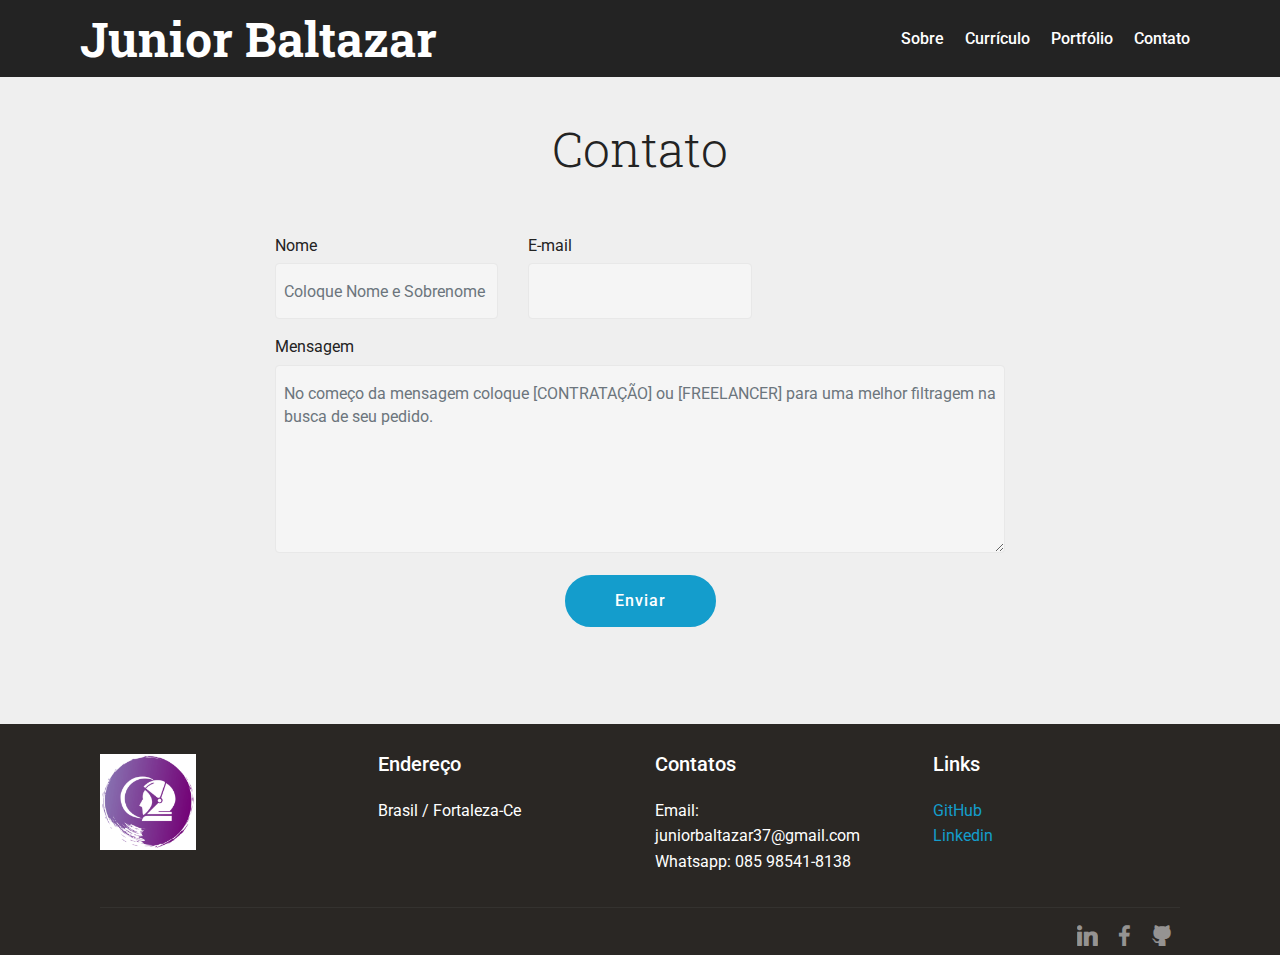
<file: contato.html>
<!DOCTYPE html>
<html  >
<head>
  <!-- Site made with Mobirise Website Builder v4.10.6, https://mobirise.com -->
  <meta charset="UTF-8">
  <meta http-equiv="X-UA-Compatible" content="IE=edge">
  <meta name="generator" content="Mobirise v4.10.6, mobirise.com">
  <meta name="viewport" content="width=device-width, initial-scale=1, minimum-scale=1">
  <link rel="shortcut icon" href="assets/images/20180731-061637-128x96.png" type="image/x-icon">
  <meta name="description" content="">
  
  <title>Contato</title>
  <link rel="stylesheet" href="assets/tether/tether.min.css">
  <link rel="stylesheet" href="assets/bootstrap/css/bootstrap.min.css">
  <link rel="stylesheet" href="assets/bootstrap/css/bootstrap-grid.min.css">
  <link rel="stylesheet" href="assets/bootstrap/css/bootstrap-reboot.min.css">
  <link rel="stylesheet" href="assets/dropdown/css/style.css">
  <link rel="stylesheet" href="assets/socicon/css/styles.css">
  <link rel="stylesheet" href="assets/theme/css/style.css">
  <link rel="stylesheet" href="assets/mobirise/css/mbr-additional.css" type="text/css">
  
  
  
</head>
<body>
  <section class="menu cid-qTkzRZLJNu" once="menu" id="menu1-0">

    

    <nav class="navbar navbar-expand beta-menu navbar-dropdown align-items-center navbar-fixed-top navbar-toggleable-sm">
        <button class="navbar-toggler navbar-toggler-right" type="button" data-toggle="collapse" data-target="#navbarSupportedContent" aria-controls="navbarSupportedContent" aria-expanded="false" aria-label="Toggle navigation">
            <div class="hamburger">
                <span></span>
                <span></span>
                <span></span>
                <span></span>
            </div>
        </button>
        <div class="menu-logo">
            <div class="navbar-brand">
                
                <span class="navbar-caption-wrap"><a class="navbar-caption text-white display-2" href="index.html">Junior Baltazar<br></a></span>
            </div>
        </div>
        <div class="collapse navbar-collapse" id="navbarSupportedContent">
            <ul class="navbar-nav nav-dropdown nav-right" data-app-modern-menu="true"><li class="nav-item"><a class="nav-link link text-white display-4" href="index.html">Sobre</a></li><li class="nav-item"><a class="nav-link link text-white display-4" href="currículo.html">Currículo</a></li><li class="nav-item"><a class="nav-link link text-white display-4" href="portfolio.html">Portfólio</a></li><li class="nav-item"><a class="nav-link link text-white display-4" href="contato.html">Contato</a></li></ul>
            
        </div>
    </nav>
</section>

<section class="engine"><a href="https://mobirise.info/t">amp template</a></section><section class="mbr-section form1 cid-rnKiON44Bw" id="form1-12">

    

    
    <div class="container">
        <div class="row justify-content-center">
            <div class="title col-12 col-lg-8">
                <h2 class="mbr-section-title align-center pb-3 mbr-fonts-style display-2">Contato</h2>
                
            </div>
        </div>
    </div>
    <div class="container">
        <div class="row justify-content-center">
            <div class="media-container-column col-lg-8" data-form-type="formoid">
                <!---Formbuilder Form--->
                <form action="https://mobirise.com/" method="POST" class="mbr-form form-with-styler" data-form-title="Mobirise Form"><input type="hidden" name="email" data-form-email="true" value="WTzI+LPZMw+HuWMHde9yN4VqL8sQA/Jax7rxMZRSXEvTAHxlQ0tv7KLGoTvDHJHR4eURt+gjG302B0Ur/QHd6a8g8mK2O/icLGjnpd6Erc13kREOLy+13x9LxPzbvzUq">
                    <div class="row row-sm-offset">
                        <div hidden="hidden" data-form-alert="" class="alert alert-success col-12">Obrigado pela mensagem! Responderei o mais breve possível.</div>
                        <div hidden="hidden" data-form-alert-danger="" class="alert alert-danger col-12">
                        </div>
                    </div>
                    <div class="dragArea row row-sm-offset">
                        <div class="col-md-4  form-group" data-for="name">
                            <label for="name-form1-12" class="form-control-label mbr-fonts-style display-7">Nome</label>
                            <input type="text" name="name" data-form-field="Name" required="required" class="form-control display-7" placeholder="Coloque Nome e Sobrenome" id="name-form1-12">
                        </div>
                        <div class="col-md-4  form-group" data-for="email">
                            <label for="email-form1-12" class="form-control-label mbr-fonts-style display-7">E-mail</label>
                            <input type="email" name="email" data-form-field="Email" required="required" class="form-control display-7" id="email-form1-12">
                        </div>
                        
                        <div data-for="message" class="col-md-12 form-group">
                            <label for="message-form1-12" class="form-control-label mbr-fonts-style display-7">Mensagem</label>
                            <textarea name="message" data-form-field="Message" class="form-control display-7" placeholder="No começo da mensagem coloque [CONTRATAÇÃO] ou [FREELANCER] para uma melhor filtragem na busca de seu pedido." id="message-form1-12"></textarea>
                        </div>
                        <div class="col-md-12 input-group-btn align-center"><button type="submit" class="btn btn-primary btn-form display-4">Enviar</button></div>
                    </div>
                </form><!---Formbuilder Form--->
            </div>
        </div>
    </div>
</section>

<section class="cid-rwCywK3rBS" id="footer1-1q">

    

    

    <div class="container">
        <div class="media-container-row content text-white">
            <div class="col-12 col-md-3">
                <div class="media-wrap">
                    
                        <img src="assets/images/another-developer-logo-164x164.png" alt="Mobirise" title="">
                    
                </div>
            </div>
            <div class="col-12 col-md-3 mbr-fonts-style display-7">
                <h5 class="pb-3">
                    Endereço</h5>
                <p class="mbr-text">Brasil / Fortaleza-Ce</p>
            </div>
            <div class="col-12 col-md-3 mbr-fonts-style display-7">
                <h5 class="pb-3">
                    Contatos</h5>
                <p class="mbr-text">
                    Email: juniorbaltazar37@gmail.com &nbsp; Whatsapp: 085 98541-8138
<br></p>
            </div>
            <div class="col-12 col-md-3 mbr-fonts-style display-7">
                <h5 class="pb-3">
                    Links
                </h5>
                <p class="mbr-text"><a href="https://github.com/JuniorBaltazar" target="_blank">GitHub</a><br><a href="https://www.linkedin.com/in/junior-baltazar/" target="_blank">Linkedin</a></p>
            </div>
        </div>
        <div class="footer-lower">
            <div class="media-container-row">
                <div class="col-sm-12">
                    <hr>
                </div>
            </div>
            <div class="media-container-row mbr-white">
                <div class="col-sm-6 copyright">
                    <p class="mbr-text mbr-fonts-style display-7"></p>
                </div>
                <div class="col-md-6">
                    <div class="social-list align-right">
                        <div class="soc-item">
                            <a href="https://www.linkedin.com/in/junior-baltazar/" target="_blank">
                                <span class="mbr-iconfont mbr-iconfont-social socicon-linkedin socicon"></span>
                            </a>
                        </div>
                        <div class="soc-item">
                            <a href="https://www.facebook.com/Junior.Baltazar371" target="_blank">
                                <span class="mbr-iconfont mbr-iconfont-social socicon-facebook socicon"></span>
                            </a>
                        </div>
                        <div class="soc-item">
                            <a href="https://github.com/JuniorBaltazar" target="_blank">
                                <span class="mbr-iconfont mbr-iconfont-social socicon-github socicon"></span>
                            </a>
                        </div>
                        
                        
                        
                    </div>
                </div>
            </div>
        </div>
    </div>
</section>


  <script src="assets/web/assets/jquery/jquery.min.js"></script>
  <script src="assets/popper/popper.min.js"></script>
  <script src="assets/tether/tether.min.js"></script>
  <script src="assets/bootstrap/js/bootstrap.min.js"></script>
  <script src="assets/smoothscroll/smooth-scroll.js"></script>
  <script src="assets/dropdown/js/nav-dropdown.js"></script>
  <script src="assets/dropdown/js/navbar-dropdown.js"></script>
  <script src="assets/touchswipe/jquery.touch-swipe.min.js"></script>
  <script src="assets/theme/js/script.js"></script>
  <script src="assets/formoid/formoid.min.js"></script>
  
  
</body>
</html>
</file>
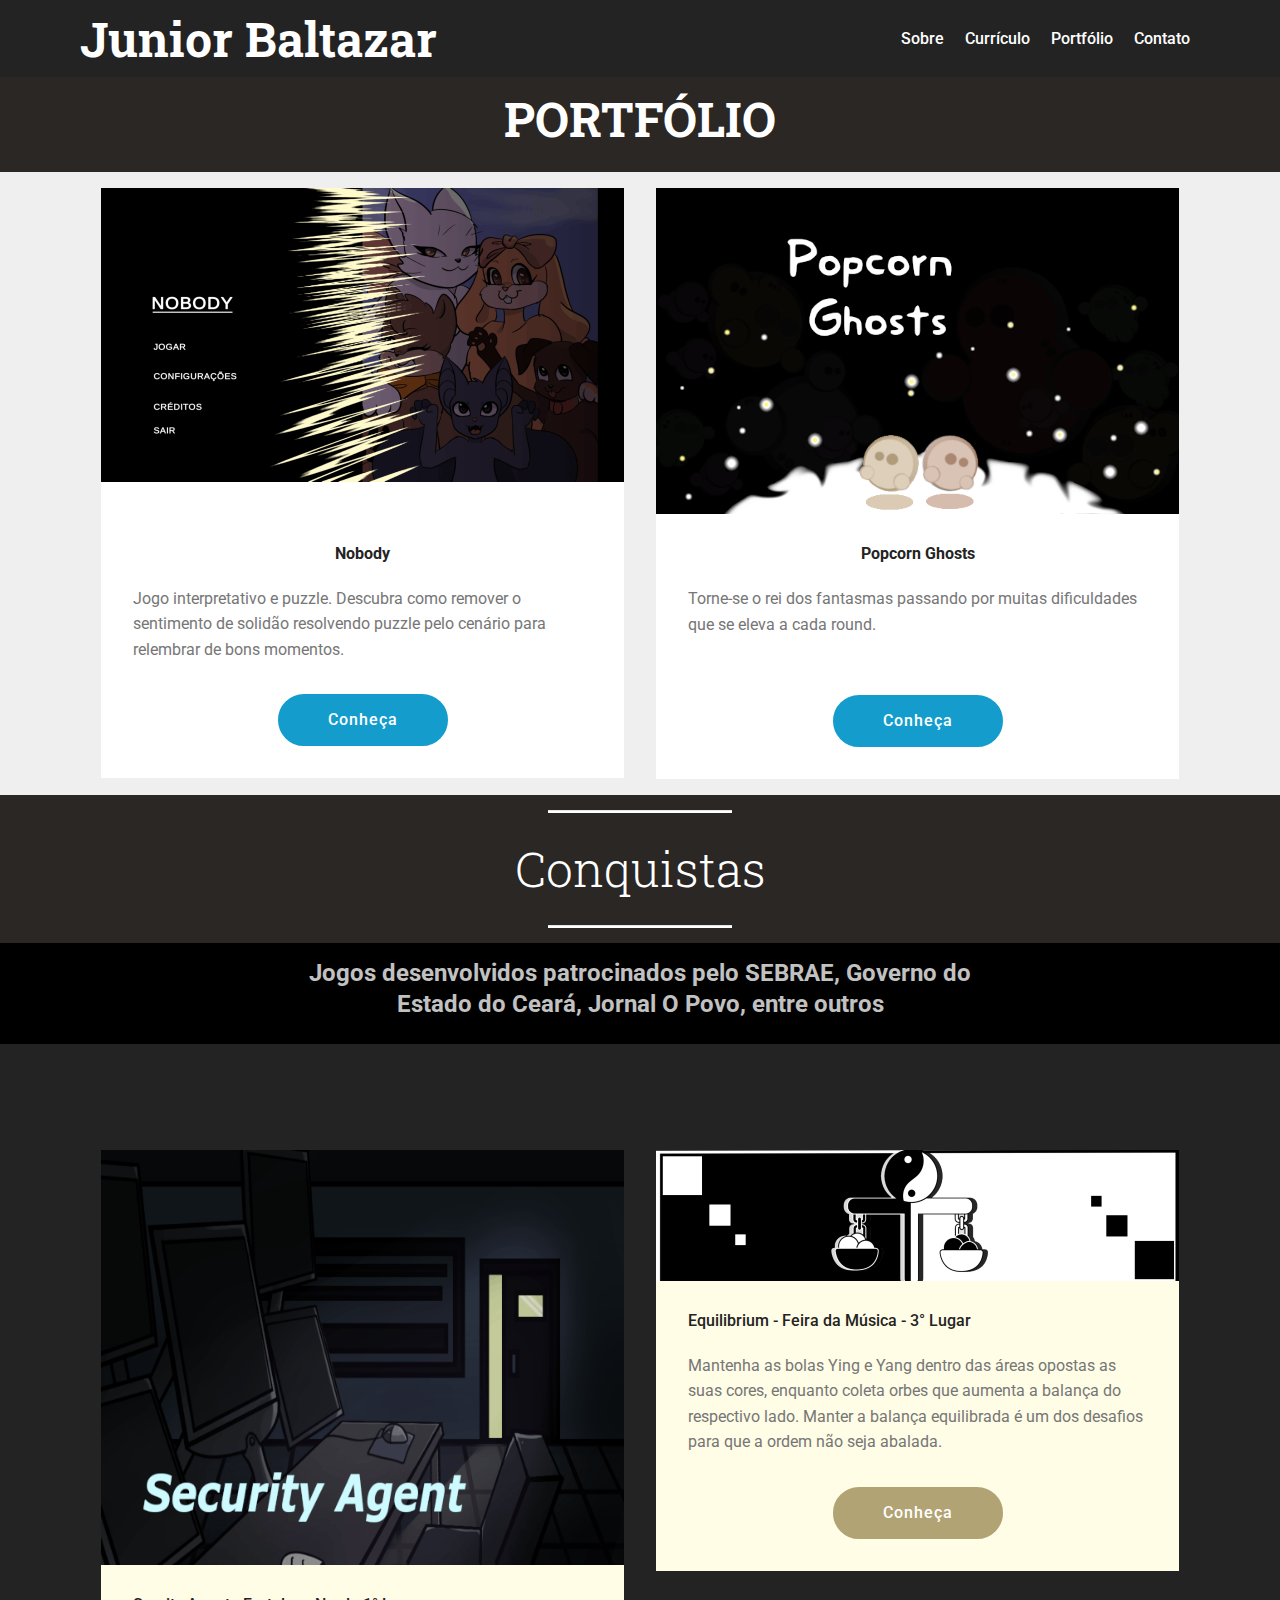
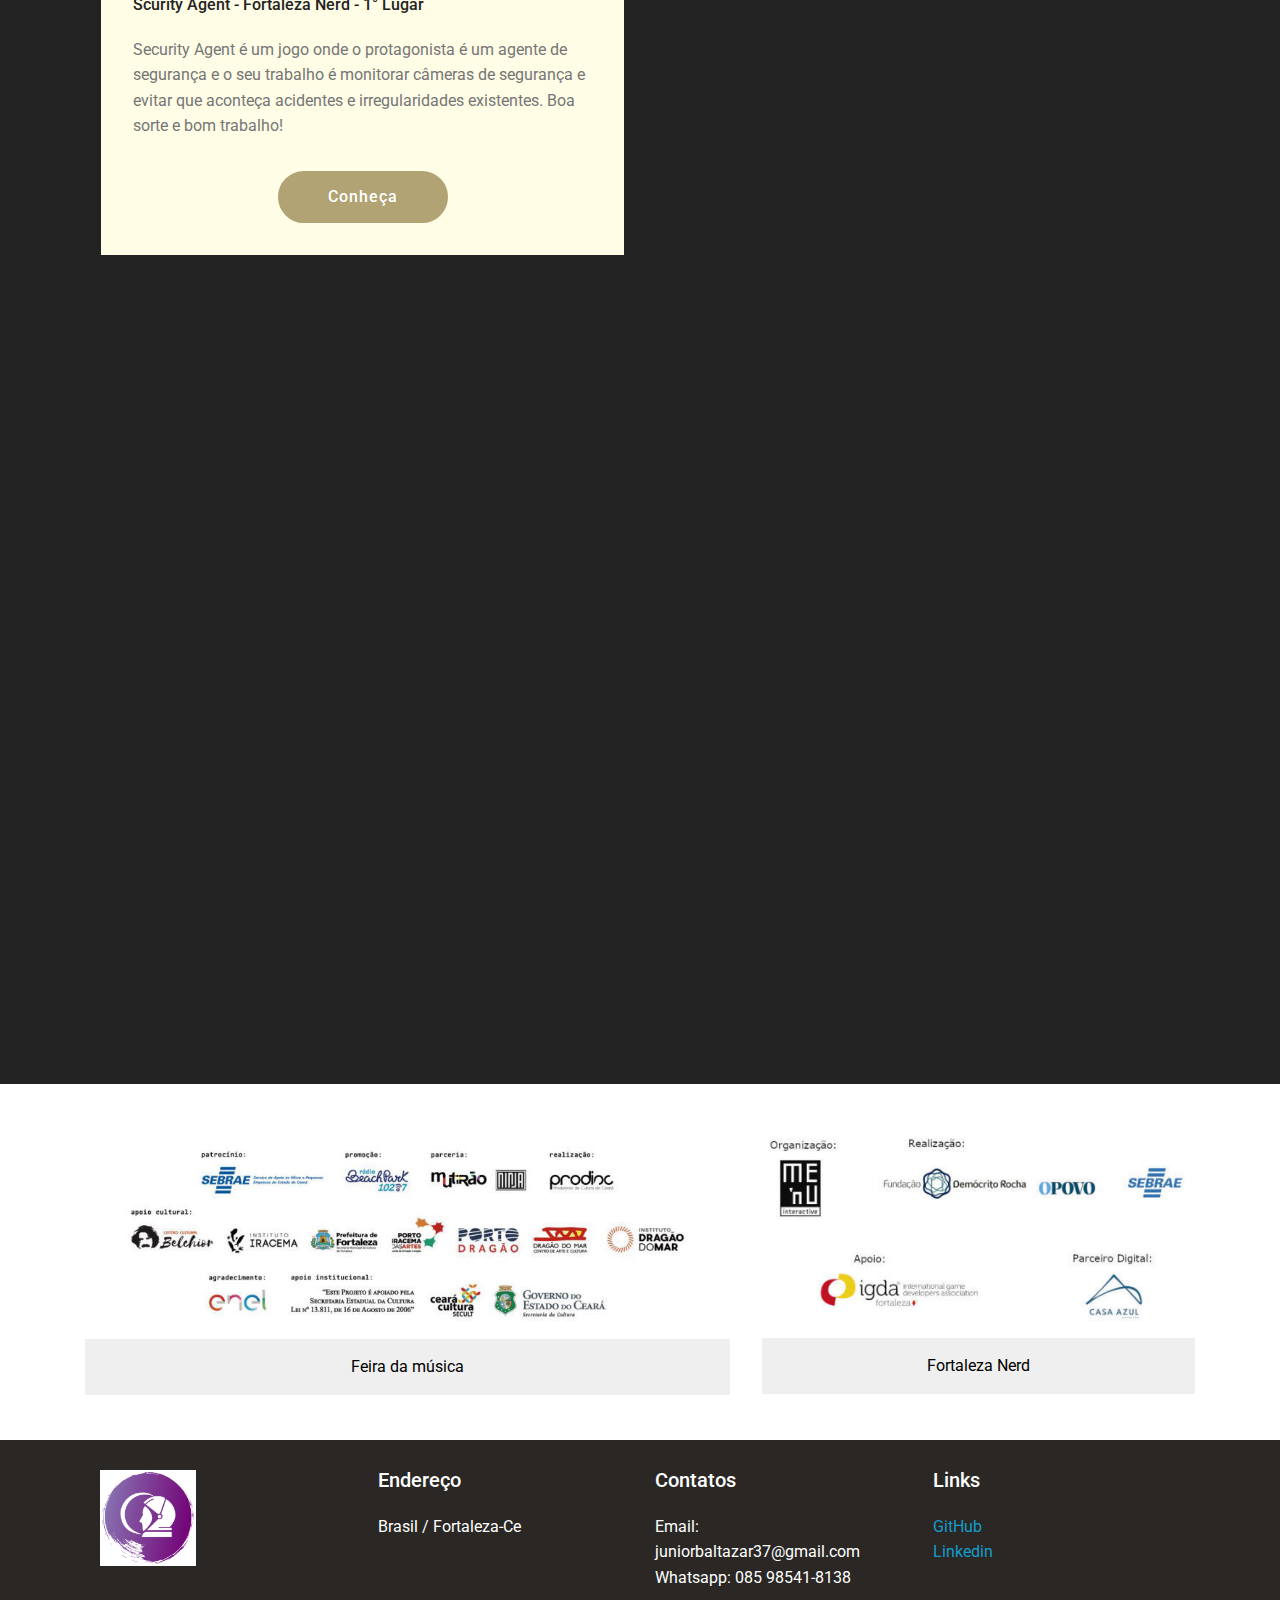
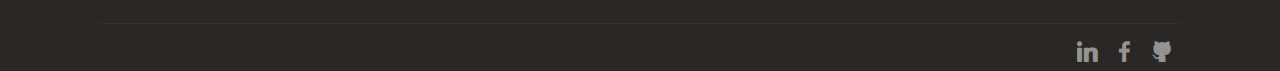
<file: portfolio.html>
<!DOCTYPE html>
<html  >
<head>
  <!-- Site made with Mobirise Website Builder v4.10.6, https://mobirise.com -->
  <meta charset="UTF-8">
  <meta http-equiv="X-UA-Compatible" content="IE=edge">
  <meta name="generator" content="Mobirise v4.10.6, mobirise.com">
  <meta name="viewport" content="width=device-width, initial-scale=1, minimum-scale=1">
  <link rel="shortcut icon" href="assets/images/20180731-061637-128x96.png" type="image/x-icon">
  <meta name="description" content="">
  
  <title>Portfólio</title>
  <link rel="stylesheet" href="assets/tether/tether.min.css">
  <link rel="stylesheet" href="assets/bootstrap/css/bootstrap.min.css">
  <link rel="stylesheet" href="assets/bootstrap/css/bootstrap-grid.min.css">
  <link rel="stylesheet" href="assets/bootstrap/css/bootstrap-reboot.min.css">
  <link rel="stylesheet" href="assets/dropdown/css/style.css">
  <link rel="stylesheet" href="assets/socicon/css/styles.css">
  <link rel="stylesheet" href="assets/theme/css/style.css">
  <link rel="stylesheet" href="assets/mobirise/css/mbr-additional.css" type="text/css">
  
  
  
</head>
<body>
  <section class="menu cid-qTkzRZLJNu" once="menu" id="menu1-0">

    

    <nav class="navbar navbar-expand beta-menu navbar-dropdown align-items-center navbar-fixed-top navbar-toggleable-sm">
        <button class="navbar-toggler navbar-toggler-right" type="button" data-toggle="collapse" data-target="#navbarSupportedContent" aria-controls="navbarSupportedContent" aria-expanded="false" aria-label="Toggle navigation">
            <div class="hamburger">
                <span></span>
                <span></span>
                <span></span>
                <span></span>
            </div>
        </button>
        <div class="menu-logo">
            <div class="navbar-brand">
                
                <span class="navbar-caption-wrap"><a class="navbar-caption text-white display-2" href="index.html">Junior Baltazar<br></a></span>
            </div>
        </div>
        <div class="collapse navbar-collapse" id="navbarSupportedContent">
            <ul class="navbar-nav nav-dropdown nav-right" data-app-modern-menu="true"><li class="nav-item"><a class="nav-link link text-white display-4" href="index.html">Sobre</a></li><li class="nav-item"><a class="nav-link link text-white display-4" href="currículo.html">Currículo</a></li><li class="nav-item"><a class="nav-link link text-white display-4" href="portfolio.html">Portfólio</a></li><li class="nav-item"><a class="nav-link link text-white display-4" href="contato.html">Contato</a></li></ul>
            
        </div>
    </nav>
</section>

<section class="engine"><a href="https://mobirise.info/x">free css templates</a></section><section class="header1 cid-rnQ4dsLwNi" id="header16-1t">

    

    

    <div class="container">
        <div class="row justify-content-md-center">
            <div class="col-md-10 align-center">
                <h1 class="mbr-section-title mbr-bold pb-3 mbr-fonts-style display-2">
                    PORTFÓLIO</h1>
                
                
                
            </div>
        </div>
    </div>

</section>

<section class="features3 cid-rnPDPh8sSX" id="features3-1m">

    

    
    <div class="container">
        <div class="media-container-row">
            <div class="card p-3 col-12 col-md-6">
                <div class="card-wrapper">
                    <div class="card-img">
                        <img src="assets/images/nobody-background-1046x588.png" alt="Mobirise" title="">
                    </div>
                    <div class="card-box">
                        <h4 class="card-title mbr-fonts-style display-7"><strong>
                            </strong><br><br><strong>Nobody</strong></h4>
                        <p class="mbr-text mbr-fonts-style display-7">Jogo interpretativo e puzzle. Descubra como remover o sentimento de solidão resolvendo puzzle pelo cenário para relembrar de bons momentos.<br></p>
                    </div>
                    <div class="mbr-section-btn text-center"><a href="https://anotherdeveloper.itch.io/nobody" class="btn btn-primary display-4" target="_blank">Conheça</a></div>
                </div>
            </div>

            <div class="card p-3 col-12 col-md-6">
                <div class="card-wrapper">
                    <div class="card-img">
                        <img src="assets/images/popcorn-background-720x450.png" alt="Mobirise" title="">
                    </div>
                    <div class="card-box">
                        <h4 class="card-title mbr-fonts-style display-7"><strong>
</strong><div><strong>Popcorn Ghosts</strong><br></div></h4>
                        <p class="mbr-text mbr-fonts-style display-7">Torne-se o rei dos fantasmas passando por muitas dificuldades que se eleva a cada round.
<br><br></p>
                    </div>
                    <div class="mbr-section-btn text-center"><a href="https://anotherdeveloper.itch.io/popcorn-ghosts" class="btn btn-primary display-4" target="_blank">
                            Conheça</a></div>
                </div>
            </div>

            

            
        </div>
    </div>
</section>

<section class="mbr-section article content10 cid-rwCuWQxaGq" id="content10-1m">
    
     

    <div class="container">
        <div class="inner-container" style="width: 66%;">
            <hr class="line" style="width: 25%;">
            <div class="section-text align-center mbr-white mbr-fonts-style display-2">
                    Conquistas</div>
            <hr class="line" style="width: 25%;">
        </div>
    </div>
</section>

<section class="mbr-section content4 cid-rwCuXBE90e" id="content4-1n">

    

    <div class="container">
        <div class="media-container-row">
            <div class="title col-12 col-md-8">
                
                <h3 class="mbr-section-subtitle align-center mbr-light mbr-fonts-style display-5"><strong>Jogos desenvolvidos patrocinados pelo SEBRAE, Governo do Estado do Ceará, Jornal O Povo, entre outros</strong></h3>
                
            </div>
        </div>
    </div>
</section>

<section class="features3 cid-rUYtDUoGF8" id="features3-1s">

    

    
    <div class="container">
        <div class="media-container-row">
            <div class="card p-3 col-12 col-md-6">
                <div class="card-wrapper">
                    <div class="card-img">
                        <img src="assets/images/security-agent-background-630x500.png" alt="Mobirise" title="">
                    </div>
                    <div class="card-box">
                        <h4 class="card-title mbr-fonts-style display-7">Scurity Agent - Fortaleza Nerd - 1° Lugar</h4>
                        <p class="mbr-text mbr-fonts-style display-7">
                            Security Agent é um jogo onde o protagonista é um agente de segurança e o seu trabalho é monitorar câmeras de segurança e evitar que aconteça acidentes e irregularidades existentes. Boa sorte e bom trabalho!
                        </p>
                    </div>
                    <div class="mbr-section-btn text-center"><a href="https://anotherdeveloper.itch.io/security-agent" class="btn btn-danger display-4" target="_blank">
                            Conheça</a></div>
                </div>
            </div>

            <div class="card p-3 col-12 col-md-6">
                <div class="card-wrapper">
                    <div class="card-img">
                        <img src="assets/images/equllibrium-background-1046x262.png" alt="Mobirise" title="">
                    </div>
                    <div class="card-box">
                        <h4 class="card-title mbr-fonts-style display-7">Equilibrium - Feira da Música - 3° Lugar</h4>
                        <p class="mbr-text mbr-fonts-style display-7">
                            Mantenha as bolas Ying e Yang dentro das áreas opostas as suas cores, enquanto coleta orbes que aumenta a balança do respectivo lado. Manter a balança equilibrada é um dos desafios para que a ordem não seja abalada.
                        </p>
                    </div>
                    <div class="mbr-section-btn text-center"><a href="https://anotherdeveloper.itch.io/equilibrium" class="btn btn-danger display-4" target="_blank">
                            Conheça</a></div>
                </div>
            </div>

            

            
        </div>
    </div>
</section>

<section class="cid-rwCrTmtDNA" id="video3-1i">

    
    
    <figure class="mbr-figure align-center container">
        <div class="video-block" style="width: 99%;">
            <div><iframe class="mbr-embedded-video" src="https://www.youtube.com/embed/k9k0Dh-adzU?rel=0&amp;amp;showinfo=0&amp;autoplay=0&amp;loop=1&amp;playlist=k9k0Dh-adzU" width="1280" height="720" frameborder="0" allowfullscreen></iframe></div>
        </div>
    </figure>
</section>

<section class="cid-rwCrVC1CTU" id="content13-1j">
    
    <div class="container">
            <div class="media-container-row" style="width: 100%;">
                <div class="img-item item1" style="width: 152%;">
                    <img src="assets/images/fortaleza-nerd-realizadores-890x289.jpg" alt="" title="">
                    <div class="img-caption">
                        <p class="mbr-fonts-style align-center mbr-black display-7">Feira da música</p>
                    </div>
                </div>
                <div class="img-item">
                    <img src="assets/images/feira-da-msica-realizadores-510x244.jpg" alt="" title="">
                    <div class="img-caption">
                        <p class="mbr-fonts-style align-center mbr-black display-7">
                            Fortaleza Nerd</p>
                    </div>
                </div>
            </div>
    </div>
</section>

<section class="cid-rwCyoUCFrk" id="footer1-1o">

    

    

    <div class="container">
        <div class="media-container-row content text-white">
            <div class="col-12 col-md-3">
                <div class="media-wrap">
                    
                        <img src="assets/images/another-developer-logo-164x164.png" alt="Mobirise" title="">
                    
                </div>
            </div>
            <div class="col-12 col-md-3 mbr-fonts-style display-7">
                <h5 class="pb-3">
                    Endereço</h5>
                <p class="mbr-text">Brasil / Fortaleza-Ce</p>
            </div>
            <div class="col-12 col-md-3 mbr-fonts-style display-7">
                <h5 class="pb-3">
                    Contatos</h5>
                <p class="mbr-text">
                    Email: juniorbaltazar37@gmail.com &nbsp; Whatsapp: 085 98541-8138
<br></p>
            </div>
            <div class="col-12 col-md-3 mbr-fonts-style display-7">
                <h5 class="pb-3">
                    Links
                </h5>
                <p class="mbr-text"><a href="https://github.com/JuniorBaltazar" target="_blank">GitHub</a><br><a href="https://www.linkedin.com/in/junior-baltazar/" target="_blank">Linkedin</a></p>
            </div>
        </div>
        <div class="footer-lower">
            <div class="media-container-row">
                <div class="col-sm-12">
                    <hr>
                </div>
            </div>
            <div class="media-container-row mbr-white">
                <div class="col-sm-6 copyright">
                    <p class="mbr-text mbr-fonts-style display-7"></p>
                </div>
                <div class="col-md-6">
                    <div class="social-list align-right">
                        <div class="soc-item">
                            <a href="https://www.linkedin.com/in/junior-baltazar/" target="_blank">
                                <span class="mbr-iconfont mbr-iconfont-social socicon-linkedin socicon"></span>
                            </a>
                        </div>
                        <div class="soc-item">
                            <a href="https://www.facebook.com/Junior.Baltazar371" target="_blank">
                                <span class="mbr-iconfont mbr-iconfont-social socicon-facebook socicon"></span>
                            </a>
                        </div>
                        <div class="soc-item">
                            <a href="https://github.com/JuniorBaltazar" target="_blank">
                                <span class="mbr-iconfont mbr-iconfont-social socicon-github socicon"></span>
                            </a>
                        </div>
                        
                        
                        
                    </div>
                </div>
            </div>
        </div>
    </div>
</section>


  <script src="assets/web/assets/jquery/jquery.min.js"></script>
  <script src="assets/popper/popper.min.js"></script>
  <script src="assets/tether/tether.min.js"></script>
  <script src="assets/bootstrap/js/bootstrap.min.js"></script>
  <script src="assets/smoothscroll/smooth-scroll.js"></script>
  <script src="assets/dropdown/js/nav-dropdown.js"></script>
  <script src="assets/dropdown/js/navbar-dropdown.js"></script>
  <script src="assets/touchswipe/jquery.touch-swipe.min.js"></script>
  <script src="assets/theme/js/script.js"></script>
  
  
</body>
</html>
</file>
<file: assets/dropdown/css/style.css>
.navbar-dropdown {
  left: 0;
  padding: 0;
  position: absolute;
  right: 0;
  top: 0;
  transition: all 0.45s ease;
  z-index: 1030;
  background: #282828; }
  .navbar-dropdown .navbar-logo {
    margin-right: 0.8rem;
    transition: margin 0.3s ease-in-out;
    vertical-align: middle; }
    .navbar-dropdown .navbar-logo img {
      height: 3.125rem;
      transition: all 0.3s ease-in-out; }
    .navbar-dropdown .navbar-logo.mbr-iconfont {
      font-size: 3.125rem;
      line-height: 3.125rem; }
  .navbar-dropdown .navbar-caption {
    font-weight: 700;
    white-space: normal;
    vertical-align: -4px;
    line-height: 3.125rem !important; }
    .navbar-dropdown .navbar-caption, .navbar-dropdown .navbar-caption:hover {
      color: inherit;
      text-decoration: none; }
  .navbar-dropdown .mbr-iconfont + .navbar-caption {
    vertical-align: -1px; }
  .navbar-dropdown.navbar-fixed-top {
    position: fixed; }
  .navbar-dropdown .navbar-brand span {
    vertical-align: -4px; }
  .navbar-dropdown.bg-color.transparent {
    background: none; }
  .navbar-dropdown.navbar-short .navbar-brand {
    padding: 0.625rem 0; }
    .navbar-dropdown.navbar-short .navbar-brand span {
      vertical-align: -1px; }
  .navbar-dropdown.navbar-short .navbar-caption {
    line-height: 2.375rem !important;
    vertical-align: -2px; }
  .navbar-dropdown.navbar-short .navbar-logo {
    margin-right: 0.5rem; }
    .navbar-dropdown.navbar-short .navbar-logo img {
      height: 2.375rem; }
    .navbar-dropdown.navbar-short .navbar-logo.mbr-iconfont {
      font-size: 2.375rem;
      line-height: 2.375rem; }
  .navbar-dropdown.navbar-short .mbr-table-cell {
    height: 3.625rem; }
  .navbar-dropdown .navbar-close {
    left: 0.6875rem;
    position: fixed;
    top: 0.75rem;
    z-index: 1000; }
  .navbar-dropdown .hamburger-icon {
    content: "";
    display: inline-block;
    vertical-align: middle;
    width: 16px;
    -webkit-box-shadow: 0 -6px 0 1px #282828,0 0 0 1px #282828,0 6px 0 1px #282828;
    -moz-box-shadow: 0 -6px 0 1px #282828,0 0 0 1px #282828,0 6px 0 1px #282828;
    box-shadow: 0 -6px 0 1px #282828,0 0 0 1px #282828,0 6px 0 1px #282828; }

.dropdown-menu .dropdown-toggle[data-toggle="dropdown-submenu"]::after {
  border-bottom: 0.35em solid transparent;
  border-left: 0.35em solid;
  border-right: 0;
  border-top: 0.35em solid transparent;
  margin-left: 0.3rem; }

.dropdown-menu .dropdown-item:focus {
  outline: 0; }

.nav-dropdown {
  font-size: 0.75rem;
  font-weight: 500;
  height: auto !important; }
  .nav-dropdown .nav-btn {
    padding-left: 1rem; }
  .nav-dropdown .link {
    margin: .667em 1.667em;
    font-weight: 500;
    padding: 0;
    transition: color .2s ease-in-out; }
    .nav-dropdown .link.dropdown-toggle {
      margin-right: 2.583em; }
      .nav-dropdown .link.dropdown-toggle::after {
        margin-left: .25rem;
        border-top: 0.35em solid;
        border-right: 0.35em solid transparent;
        border-left: 0.35em solid transparent;
        border-bottom: 0; }
      .nav-dropdown .link.dropdown-toggle[aria-expanded="true"] {
        margin: 0;
        padding: 0.667em 3.263em  0.667em 1.667em; }
  .nav-dropdown .link::after,
  .nav-dropdown .dropdown-item::after {
    color: inherit; }
  .nav-dropdown .btn {
    font-size: 0.75rem;
    font-weight: 700;
    letter-spacing: 0;
    margin-bottom: 0;
    padding-left: 1.25rem;
    padding-right: 1.25rem; }
  .nav-dropdown .dropdown-menu {
    border-radius: 0;
    border: 0;
    left: 0;
    margin: 0;
    padding-bottom: 1.25rem;
    padding-top: 1.25rem;
    position: relative; }
  .nav-dropdown .dropdown-submenu {
    margin-left: 0.125rem;
    top: 0; }
  .nav-dropdown .dropdown-item {
    font-weight: 500;
    line-height: 2;
    padding: 0.3846em 4.615em 0.3846em 1.5385em;
    position: relative;
    transition: color .2s ease-in-out, background-color .2s ease-in-out; }
    .nav-dropdown .dropdown-item::after {
      margin-top: -0.3077em;
      position: absolute;
      right: 1.1538em;
      top: 50%; }
    .nav-dropdown .dropdown-item:focus, .nav-dropdown .dropdown-item:hover {
      background: none; }

@media (max-width: 767px) {
  .nav-dropdown.navbar-toggleable-sm {
    bottom: 0;
    display: none;
    left: 0;
    overflow-x: hidden;
    position: fixed;
    top: 0;
    transform: translateX(-100%);
    -ms-transform: translateX(-100%);
    -webkit-transform: translateX(-100%);
    width: 18.75rem;
    z-index: 999; } }
.nav-dropdown.navbar-toggleable-xl {
  bottom: 0;
  display: none;
  left: 0;
  overflow-x: hidden;
  position: fixed;
  top: 0;
  transform: translateX(-100%);
  -ms-transform: translateX(-100%);
  -webkit-transform: translateX(-100%);
  width: 18.75rem;
  z-index: 999; }

.nav-dropdown-sm {
  display: block !important;
  overflow-x: hidden;
  overflow: auto;
  padding-top: 3.875rem; }
  .nav-dropdown-sm::after {
    content: "";
    display: block;
    height: 3rem;
    width: 100%; }
  .nav-dropdown-sm.collapse.in ~ .navbar-close {
    display: block !important; }
  .nav-dropdown-sm.collapsing, .nav-dropdown-sm.collapse.in {
    transform: translateX(0);
    -ms-transform: translateX(0);
    -webkit-transform: translateX(0);
    transition: all 0.25s ease-out;
    -webkit-transition: all 0.25s ease-out;
    background: #282828; }
  .nav-dropdown-sm.collapsing[aria-expanded="false"] {
    transform: translateX(-100%);
    -ms-transform: translateX(-100%);
    -webkit-transform: translateX(-100%); }
  .nav-dropdown-sm .nav-item {
    display: block;
    margin-left: 0 !important;
    padding-left: 0; }
  .nav-dropdown-sm .link,
  .nav-dropdown-sm .dropdown-item {
    border-top: 1px dotted rgba(255, 255, 255, 0.1);
    font-size: 0.8125rem;
    line-height: 1.6;
    margin: 0 !important;
    padding: 0.875rem 2.4rem 0.875rem 1.5625rem !important;
    position: relative;
    white-space: normal; }
    .nav-dropdown-sm .link:focus, .nav-dropdown-sm .link:hover,
    .nav-dropdown-sm .dropdown-item:focus,
    .nav-dropdown-sm .dropdown-item:hover {
      background: rgba(0, 0, 0, 0.2) !important;
      color: #c0a375; }
  .nav-dropdown-sm .nav-btn {
    position: relative;
    padding: 1.5625rem 1.5625rem 0 1.5625rem; }
    .nav-dropdown-sm .nav-btn::before {
      border-top: 1px dotted rgba(255, 255, 255, 0.1);
      content: "";
      left: 0;
      position: absolute;
      top: 0;
      width: 100%; }
    .nav-dropdown-sm .nav-btn + .nav-btn {
      padding-top: 0.625rem; }
      .nav-dropdown-sm .nav-btn + .nav-btn::before {
        display: none; }
  .nav-dropdown-sm .btn {
    padding: 0.625rem 0; }
  .nav-dropdown-sm .dropdown-toggle[data-toggle="dropdown-submenu"]::after {
    margin-left: .25rem;
    border-top: 0.35em solid;
    border-right: 0.35em solid transparent;
    border-left: 0.35em solid transparent;
    border-bottom: 0; }
  .nav-dropdown-sm .dropdown-toggle[data-toggle="dropdown-submenu"][aria-expanded="true"]::after {
    border-top: 0;
    border-right: 0.35em solid transparent;
    border-left: 0.35em solid transparent;
    border-bottom: 0.35em solid; }
  .nav-dropdown-sm .dropdown-menu {
    margin: 0;
    padding: 0;
    position: relative;
    top: 0;
    left: 0;
    width: 100%;
    border: 0;
    float: none;
    border-radius: 0;
    background: none; }
  .nav-dropdown-sm .dropdown-submenu {
    left: 100%;
    margin-left: 0.125rem;
    margin-top: -1.25rem;
    top: 0; }

.navbar-toggleable-sm .nav-dropdown .dropdown-menu {
  position: absolute; }

.navbar-toggleable-sm .nav-dropdown .dropdown-submenu {
  left: 100%;
  margin-left: 0.125rem;
  margin-top: -1.25rem;
  top: 0; }

.navbar-toggleable-sm.opened .nav-dropdown .dropdown-menu {
  position: relative; }

.navbar-toggleable-sm.opened .nav-dropdown .dropdown-submenu {
  left: 0;
  margin-left: 00rem;
  margin-top: 0rem;
  top: 0; }

.is-builder .nav-dropdown.collapsing {
  transition: none !important; }

/*# sourceMappingURL=style.css.map */
</file>
<file: assets/socicon/css/styles.css>
@charset "UTF-8";

@font-face {
  font-family: "socicon";
  src:url("../fonts/socicon.eot");
  src:url("../fonts/socicon.eot?#iefix") format("embedded-opentype"),
    url("../fonts/socicon.woff") format("woff"),
    url("../fonts/socicon.ttf") format("truetype"),
    url("../fonts/socicon.svg#socicon") format("svg");
  font-weight: normal;
  font-style: normal;

}

[data-icon]:before {
  font-family: "socicon" !important;
  content: attr(data-icon);
  font-style: normal !important;
  font-weight: normal !important;
  font-variant: normal !important;
  text-transform: none !important;
  speak: none;
  line-height: 1;
  -webkit-font-smoothing: antialiased;
  -moz-osx-font-smoothing: grayscale;
}

[class^="socicon-"]:before,
[class*=" socicon-"]:before {
  font-family: "socicon" !important;
  font-style: normal !important;
  font-weight: normal !important;
  font-variant: normal !important;
  text-transform: none !important;
  speak: none;
  line-height: 1;
  -webkit-font-smoothing: antialiased;
  -moz-osx-font-smoothing: grayscale;
}

.socicon-modelmayhem:before {
  content: "\e000";
}
.socicon-mixcloud:before {
  content: "\e001";
}
.socicon-drupal:before {
  content: "\e002";
}
.socicon-swarm:before {
  content: "\e003";
}
.socicon-istock:before {
  content: "\e004";
}
.socicon-yammer:before {
  content: "\e005";
}
.socicon-ello:before {
  content: "\e006";
}
.socicon-stackoverflow:before {
  content: "\e007";
}
.socicon-persona:before {
  content: "\e008";
}
.socicon-triplej:before {
  content: "\e009";
}
.socicon-houzz:before {
  content: "\e00a";
}
.socicon-rss:before {
  content: "\e00b";
}
.socicon-paypal:before {
  content: "\e00c";
}
.socicon-odnoklassniki:before {
  content: "\e00d";
}
.socicon-airbnb:before {
  content: "\e00e";
}
.socicon-periscope:before {
  content: "\e00f";
}
.socicon-outlook:before {
  content: "\e010";
}
.socicon-coderwall:before {
  content: "\e011";
}
.socicon-tripadvisor:before {
  content: "\e012";
}
.socicon-appnet:before {
  content: "\e013";
}
.socicon-goodreads:before {
  content: "\e014";
}
.socicon-tripit:before {
  content: "\e015";
}
.socicon-lanyrd:before {
  content: "\e016";
}
.socicon-slideshare:before {
  content: "\e017";
}
.socicon-buffer:before {
  content: "\e018";
}
.socicon-disqus:before {
  content: "\e019";
}
.socicon-vkontakte:before {
  content: "\e01a";
}
.socicon-whatsapp:before {
  content: "\e01b";
}
.socicon-patreon:before {
  content: "\e01c";
}
.socicon-storehouse:before {
  content: "\e01d";
}
.socicon-pocket:before {
  content: "\e01e";
}
.socicon-mail:before {
  content: "\e01f";
}
.socicon-blogger:before {
  content: "\e020";
}
.socicon-technorati:before {
  content: "\e021";
}
.socicon-reddit:before {
  content: "\e022";
}
.socicon-dribbble:before {
  content: "\e023";
}
.socicon-stumbleupon:before {
  content: "\e024";
}
.socicon-digg:before {
  content: "\e025";
}
.socicon-envato:before {
  content: "\e026";
}
.socicon-behance:before {
  content: "\e027";
}
.socicon-delicious:before {
  content: "\e028";
}
.socicon-deviantart:before {
  content: "\e029";
}
.socicon-forrst:before {
  content: "\e02a";
}
.socicon-play:before {
  content: "\e02b";
}
.socicon-zerply:before {
  content: "\e02c";
}
.socicon-wikipedia:before {
  content: "\e02d";
}
.socicon-apple:before {
  content: "\e02e";
}
.socicon-flattr:before {
  content: "\e02f";
}
.socicon-github:before {
  content: "\e030";
}
.socicon-renren:before {
  content: "\e031";
}
.socicon-friendfeed:before {
  content: "\e032";
}
.socicon-newsvine:before {
  content: "\e033";
}
.socicon-identica:before {
  content: "\e034";
}
.socicon-bebo:before {
  content: "\e035";
}
.socicon-zynga:before {
  content: "\e036";
}
.socicon-steam:before {
  content: "\e037";
}
.socicon-xbox:before {
  content: "\e038";
}
.socicon-windows:before {
  content: "\e039";
}
.socicon-qq:before {
  content: "\e03a";
}
.socicon-douban:before {
  content: "\e03b";
}
.socicon-meetup:before {
  content: "\e03c";
}
.socicon-playstation:before {
  content: "\e03d";
}
.socicon-android:before {
  content: "\e03e";
}
.socicon-snapchat:before {
  content: "\e03f";
}
.socicon-twitter:before {
  content: "\e040";
}
.socicon-facebook:before {
  content: "\e041";
}
.socicon-googleplus:before {
  content: "\e042";
}
.socicon-pinterest:before {
  content: "\e043";
}
.socicon-foursquare:before {
  content: "\e044";
}
.socicon-yahoo:before {
  content: "\e045";
}
.socicon-skype:before {
  content: "\e046";
}
.socicon-yelp:before {
  content: "\e047";
}
.socicon-feedburner:before {
  content: "\e048";
}
.socicon-linkedin:before {
  content: "\e049";
}
.socicon-viadeo:before {
  content: "\e04a";
}
.socicon-xing:before {
  content: "\e04b";
}
.socicon-myspace:before {
  content: "\e04c";
}
.socicon-soundcloud:before {
  content: "\e04d";
}
.socicon-spotify:before {
  content: "\e04e";
}
.socicon-grooveshark:before {
  content: "\e04f";
}
.socicon-lastfm:before {
  content: "\e050";
}
.socicon-youtube:before {
  content: "\e051";
}
.socicon-vimeo:before {
  content: "\e052";
}
.socicon-dailymotion:before {
  content: "\e053";
}
.socicon-vine:before {
  content: "\e054";
}
.socicon-flickr:before {
  content: "\e055";
}
.socicon-500px:before {
  content: "\e056";
}
.socicon-wordpress:before {
  content: "\e058";
}
.socicon-tumblr:before {
  content: "\e059";
}
.socicon-twitch:before {
  content: "\e05a";
}
.socicon-8tracks:before {
  content: "\e05b";
}
.socicon-amazon:before {
  content: "\e05c";
}
.socicon-icq:before {
  content: "\e05d";
}
.socicon-smugmug:before {
  content: "\e05e";
}
.socicon-ravelry:before {
  content: "\e05f";
}
.socicon-weibo:before {
  content: "\e060";
}
.socicon-baidu:before {
  content: "\e061";
}
.socicon-angellist:before {
  content: "\e062";
}
.socicon-ebay:before {
  content: "\e063";
}
.socicon-imdb:before {
  content: "\e064";
}
.socicon-stayfriends:before {
  content: "\e065";
}
.socicon-residentadvisor:before {
  content: "\e066";
}
.socicon-google:before {
  content: "\e067";
}
.socicon-yandex:before {
  content: "\e068";
}
.socicon-sharethis:before {
  content: "\e069";
}
.socicon-bandcamp:before {
  content: "\e06a";
}
.socicon-itunes:before {
  content: "\e06b";
}
.socicon-deezer:before {
  content: "\e06c";
}
.socicon-telegram:before {
  content: "\e06e";
}
.socicon-openid:before {
  content: "\e06f";
}
.socicon-amplement:before {
  content: "\e070";
}
.socicon-viber:before {
  content: "\e071";
}
.socicon-zomato:before {
  content: "\e072";
}
.socicon-draugiem:before {
  content: "\e074";
}
.socicon-endomodo:before {
  content: "\e075";
}
.socicon-filmweb:before {
  content: "\e076";
}
.socicon-stackexchange:before {
  content: "\e077";
}
.socicon-wykop:before {
  content: "\e078";
}
.socicon-teamspeak:before {
  content: "\e079";
}
.socicon-teamviewer:before {
  content: "\e07a";
}
.socicon-ventrilo:before {
  content: "\e07b";
}
.socicon-younow:before {
  content: "\e07c";
}
.socicon-raidcall:before {
  content: "\e07d";
}
.socicon-mumble:before {
  content: "\e07e";
}
.socicon-medium:before {
  content: "\e06d";
}
.socicon-bebee:before {
  content: "\e07f";
}
.socicon-hitbox:before {
  content: "\e080";
}
.socicon-reverbnation:before {
  content: "\e081";
}
.socicon-formulr:before {
  content: "\e082";
}
.socicon-instagram:before {
  content: "\e057";
}
.socicon-battlenet:before {
  content: "\e083";
}
.socicon-chrome:before {
  content: "\e084";
}
.socicon-discord:before {
  content: "\e086";
}
.socicon-issuu:before {
  content: "\e087";
}
.socicon-macos:before {
  content: "\e088";
}
.socicon-firefox:before {
  content: "\e089";
}
.socicon-opera:before {
  content: "\e08d";
}
.socicon-keybase:before {
  content: "\e090";
}
.socicon-alliance:before {
  content: "\e091";
}
.socicon-livejournal:before {
  content: "\e092";
}
.socicon-googlephotos:before {
  content: "\e093";
}
.socicon-horde:before {
  content: "\e094";
}
.socicon-etsy:before {
  content: "\e095";
}
.socicon-zapier:before {
  content: "\e096";
}
.socicon-google-scholar:before {
  content: "\e097";
}
.socicon-researchgate:before {
  content: "\e098";
}
.socicon-wechat:before {
  content: "\e099";
}
.socicon-strava:before {
  content: "\e09a";
}
.socicon-line:before {
  content: "\e09b";
}
.socicon-lyft:before {
  content: "\e09c";
}
.socicon-uber:before {
  content: "\e09d";
}
.socicon-songkick:before {
  content: "\e09e";
}
.socicon-viewbug:before {
  content: "\e09f";
}
.socicon-googlegroups:before {
  content: "\e0a0";
}
.socicon-quora:before {
  content: "\e073";
}
.socicon-diablo:before {
  content: "\e085";
}
.socicon-blizzard:before {
  content: "\e0a1";
}
.socicon-hearthstone:before {
  content: "\e08b";
}
.socicon-heroes:before {
  content: "\e08a";
}
.socicon-overwatch:before {
  content: "\e08c";
}
.socicon-warcraft:before {
  content: "\e08e";
}
.socicon-starcraft:before {
  content: "\e08f";
}
.socicon-beam:before {
  content: "\e0a2";
}
.socicon-curse:before {
  content: "\e0a3";
}
.socicon-player:before {
  content: "\e0a4";
}
.socicon-streamjar:before {
  content: "\e0a5";
}
.socicon-nintendo:before {
  content: "\e0a6";
}
.socicon-hellocoton:before {
  content: "\e0a7";
}
</file>
<file: assets/theme/css/style.css>
/*!
 * Mobirise v4 theme (https://mobirise.com/)
 * Copyright 2017 Mobirise
 */
section {
  background-color: #eeeeee;
}

section,
.container,
.container-fluid {
  position: relative;
  word-wrap: break-word;
}

a.mbr-iconfont:hover {
  text-decoration: none;
}

.article .lead p, .article .lead ul, .article .lead ol, .article .lead pre, .article .lead blockquote {
  margin-bottom: 0;
}

a {
  font-style: normal;
  font-weight: 400;
  cursor: pointer;
}

a, a:hover {
  text-decoration: none;
}

figure {
  margin-bottom: 0;
}

body {
  color: #232323;
}

h1, h2, h3, h4, h5, h6,
.h1, .h2, .h3, .h4, .h5, .h6,
.display-1, .display-2, .display-3, .display-4 {
  line-height: 1;
  word-break: break-word;
  word-wrap: break-word;
}

b, strong {
  font-weight: bold;
}

blockquote {
  padding: 10px 0 10px 20px;
  position: relative;
  border-left: 2px solid;
  border-color: #ff3366;
}

input:-webkit-autofill, input:-webkit-autofill:hover, input:-webkit-autofill:focus, input:-webkit-autofill:active {
  transition-delay: 9999s;
  transition-property: background-color, color;
}

textarea[type="hidden"] {
  display: none;
}

body {
  position: relative;
}

section {
  background-position: 50% 50%;
  background-repeat: no-repeat;
  background-size: cover;
}

section .mbr-background-video,
section .mbr-background-video-preview {
  position: absolute;
  bottom: 0;
  left: 0;
  right: 0;
  top: 0;
}

.hidden {
  visibility: hidden;
}

.mbr-z-index20 {
  z-index: 20;
}

/*! Base colors */
.mbr-white {
  color: #ffffff;
}

.mbr-black {
  color: #000000;
}

.mbr-bg-white {
  background-color: #ffffff;
}

.mbr-bg-black {
  background-color: #000000;
}

/*! Text-aligns */
.align-left {
  text-align: left;
}

.align-center {
  text-align: center;
}

.align-right {
  text-align: right;
}

@media (max-width: 767px) {
  .align-left, .align-center, .align-right, .mbr-section-btn, .mbr-section-title {
    text-align: center;
  }
}

/*! Font-weight  */
.mbr-light {
  font-weight: 300;
}

.mbr-regular {
  font-weight: 400;
}

.mbr-semibold {
  font-weight: 500;
}

.mbr-bold {
  font-weight: 700;
}

/*! Media  */
.media-size-item {
  -webkit-flex: 1 1 auto;
  -moz-flex: 1 1 auto;
  -ms-flex: 1 1 auto;
  -o-flex: 1 1 auto;
  flex: 1 1 auto;
}

.media-content {
  -webkit-flex-basis: 100%;
  flex-basis: 100%;
}

.media-container-row {
  display: -ms-flexbox;
  display: -webkit-flex;
  display: flex;
  -webkit-flex-direction: row;
  -ms-flex-direction: row;
  flex-direction: row;
  -webkit-flex-wrap: wrap;
  -ms-flex-wrap: wrap;
  flex-wrap: wrap;
  -webkit-justify-content: center;
  -ms-flex-pack: center;
  justify-content: center;
  -webkit-align-content: center;
  -ms-flex-line-pack: center;
  align-content: center;
  -webkit-align-items: start;
  -ms-flex-align: start;
  align-items: start;
}

.media-container-row .media-size-item {
  width: 400px;
}

.media-container-column {
  display: -ms-flexbox;
  display: -webkit-flex;
  display: flex;
  -webkit-flex-direction: column;
  -ms-flex-direction: column;
  flex-direction: column;
  -webkit-flex-wrap: wrap;
  -ms-flex-wrap: wrap;
  flex-wrap: wrap;
  -webkit-justify-content: center;
  -ms-flex-pack: center;
  justify-content: center;
  -webkit-align-content: center;
  -ms-flex-line-pack: center;
  align-content: center;
  -webkit-align-items: stretch;
  -ms-flex-align: stretch;
  align-items: stretch;
}

.media-container-column > * {
  width: 100%;
}

@media (min-width: 992px) {
  .media-container-row {
    -webkit-flex-wrap: nowrap;
    -ms-flex-wrap: nowrap;
    flex-wrap: nowrap;
  }
}

figure {
  overflow: hidden;
}

figure[mbr-media-size] {
  transition: width 0.1s;
}

.mbr-figure img, .mbr-figure iframe {
  display: block;
  width: 100%;
}

.card {
  background-color: transparent;
  border: none;
}

.card-box {
  width: 100%;
}

.card-img {
  text-align: center;
  flex-shrink: 0;
  -webkit-flex-shrink: 0;
}

.media {
  max-width: 100%;
  margin: 0 auto;
}

.mbr-figure {
  -ms-flex-item-align: center;
  -ms-grid-row-align: center;
  -webkit-align-self: center;
  align-self: center;
}

.media-container > div {
  max-width: 100%;
}

.mbr-figure img, .card-img img {
  width: 100%;
}

@media (max-width: 991px) {
  .media-size-item {
    width: auto !important;
  }
  .media {
    width: auto;
  }
  .mbr-figure {
    width: 100% !important;
  }
}

/*! Buttons */
.mbr-section-btn {
  margin-left: -.25rem;
  margin-right: -.25rem;
  font-size: 0;
}

nav .mbr-section-btn {
  margin-left: 0rem;
  margin-right: 0rem;
}

/*! Btn icon margin */
.btn .mbr-iconfont, .btn.btn-sm .mbr-iconfont {
  cursor: pointer;
  margin-right: 0.5rem;
}

.btn.btn-md .mbr-iconfont, .btn.btn-md .mbr-iconfont {
  margin-right: 0.8rem;
}

.mbr-regular {
  font-weight: 400;
}

.mbr-semibold {
  font-weight: 500;
}

.mbr-bold {
  font-weight: 700;
}

[type="submit"] {
  -webkit-appearance: none;
}

/*! Full-screen */
.mbr-fullscreen .mbr-overlay {
  min-height: 100vh;
}

.mbr-fullscreen {
  display: flex;
  display: -webkit-flex;
  display: -moz-flex;
  display: -ms-flex;
  display: -o-flex;
  align-items: center;
  -webkit-align-items: center;
  min-height: 100vh;
  padding-top: 3rem;
  padding-bottom: 3rem;
}

/*! Map */
.map {
  height: 25rem;
  position: relative;
}

.map iframe {
  width: 100%;
  height: 100%;
}

/* Form */
.form-asterisk {
  font-family: initial;
  position: absolute;
  top: -2px;
  font-weight: normal;
}

/*! Scroll to top arrow */
.mbr-arrow-up {
  bottom: 25px;
  right: 90px;
  position: fixed;
  text-align: right;
  z-index: 5000;
  color: #ffffff;
  font-size: 32px;
  transform: rotate(180deg);
  -webkit-transform: rotate(180deg);
}

.mbr-arrow-up a {
  background: rgba(0, 0, 0, 0.2);
  border-radius: 3px;
  color: #fff;
  display: inline-block;
  height: 60px;
  width: 60px;
  outline-style: none !important;
  position: relative;
  text-decoration: none;
  transition: all .3s ease-in-out;
  cursor: pointer;
  text-align: center;
}

.mbr-arrow-up a:hover {
  background-color: rgba(0, 0, 0, 0.4);
}

.mbr-arrow-up a i {
  line-height: 60px;
}

.mbr-arrow-up-icon {
  display: block;
  color: #fff;
}

.mbr-arrow-up-icon::before {
  content: "\203a";
  display: inline-block;
  font-family: serif;
  font-size: 32px;
  line-height: 1;
  font-style: normal;
  position: relative;
  top: 6px;
  left: -4px;
  -webkit-transform: rotate(-90deg);
  transform: rotate(-90deg);
}

/*! Arrow Down */
.mbr-arrow {
  position: absolute;
  bottom: 45px;
  left: 50%;
  width: 60px;
  height: 60px;
  cursor: pointer;
  background-color: rgba(80, 80, 80, 0.5);
  border-radius: 50%;
  -webkit-transform: translateX(-50%);
  transform: translateX(-50%);
}

.mbr-arrow > a {
  display: inline-block;
  text-decoration: none;
  outline-style: none;
  -webkit-animation: arrowdown 1.7s ease-in-out infinite;
  animation: arrowdown 1.7s ease-in-out infinite;
}

.mbr-arrow > a > i {
  position: absolute;
  top: -2px;
  left: 15px;
  font-size: 2rem;
}

@keyframes arrowdown {
  0% {
    transform: translateY(0px);
    -webkit-transform: translateY(0px);
  }
  50% {
    transform: translateY(-5px);
    -webkit-transform: translateY(-5px);
  }
  100% {
    transform: translateY(0px);
    -webkit-transform: translateY(0px);
  }
}

@-webkit-keyframes arrowdown {
  0% {
    transform: translateY(0px);
    -webkit-transform: translateY(0px);
  }
  50% {
    transform: translateY(-5px);
    -webkit-transform: translateY(-5px);
  }
  100% {
    transform: translateY(0px);
    -webkit-transform: translateY(0px);
  }
}

@media (max-width: 500px) {
  .mbr-arrow-up {
    left: 50%;
    right: auto;
    transform: translateX(-50%) rotate(180deg);
    -webkit-transform: translateX(-50%) rotate(180deg);
  }
}

/*Gradients animation*/
@keyframes gradient-animation {
  from {
    background-position: 0% 100%;
    animation-timing-function: ease-in-out;
  }
  to {
    background-position: 100% 0%;
    animation-timing-function: ease-in-out;
  }
}

@-webkit-keyframes gradient-animation {
  from {
    background-position: 0% 100%;
    animation-timing-function: ease-in-out;
  }
  to {
    background-position: 100% 0%;
    animation-timing-function: ease-in-out;
  }
}

.bg-gradient {
  background-size: 200% 200%;
  animation: gradient-animation 5s infinite alternate;
  -webkit-animation: gradient-animation 5s infinite alternate;
}

.menu .navbar-brand {
  display: -webkit-flex;
}

.menu .navbar-brand span {
  display: flex;
  display: -webkit-flex;
}

.menu .navbar-brand .navbar-caption-wrap {
  display: -webkit-flex;
}

.menu .navbar-brand .navbar-logo img {
  display: -webkit-flex;
}

@media (min-width: 768px) and (max-width: 1023px) {
  .menu .navbar-toggleable-sm .navbar-nav {
    display: -webkit-box;
    display: -webkit-flex;
    display: -ms-flexbox;
  }
}

@media (max-width: 1023px) {
  .menu .navbar-collapse {
    max-height: 93.5vh;
  }
  .menu .navbar-collapse.show {
    overflow: auto;
  }
}

@media (min-width: 1024px) {
  .menu .navbar-nav.nav-dropdown {
    display: -webkit-flex;
  }
  .menu .navbar-toggleable-sm .navbar-collapse {
    display: -webkit-flex !important;
  }
  .menu .collapsed .navbar-collapse {
    max-height: 93.5vh;
  }
  .menu .collapsed .navbar-collapse.show {
    overflow: auto;
  }
}

@media (max-width: 767px) {
  .menu .navbar-collapse {
    max-height: 80vh;
  }
}

.navbar {
  display: -webkit-flex;
  -webkit-flex-wrap: wrap;
  -webkit-align-items: center;
  -webkit-justify-content: space-between;
}

.navbar-collapse {
  -webkit-flex-basis: 100%;
  -webkit-flex-grow: 1;
  -webkit-align-items: center;
}

.nav-dropdown .link {
  padding: .667em 1.667em !important;
  margin: 0 !important;
}

.nav {
  display: -webkit-flex;
  -webkit-flex-wrap: wrap;
}

.row {
  display: -webkit-flex;
  -webkit-flex-wrap: wrap;
}

.justify-content-center {
  -webkit-justify-content: center;
}

.form-inline {
  display: -webkit-flex;
  -webkit-flex-flow: row wrap;
  -webkit-align-items: center;
}

.card-wrapper {
  -webkit-flex: 1;
}

.carousel-control {
  z-index: 10;
  display: -webkit-flex;
  -webkit-align-items: center;
  -webkit-justify-content: center;
}

.carousel-controls {
  display: -webkit-flex;
}

.media {
  display: -webkit-flex;
}

.form-group:focus {
  outline: none;
}

.jq-selectbox__select {
  padding: 1.07em .5em;
  position: absolute;
  top: 0;
  left: 0;
  width: 100%;
}

.jq-selectbox__dropdown {
  position: absolute;
  top: 100% !important;
  left: 0 !important;
  width: 100% !important;
}

.jq-selectbox__trigger-arrow {
  transform: translateY(-50%);
}

.jq-selectbox li {
  padding: 1.07em .5em;
}

input[type="range"] {
  padding-left: 0 !important;
  padding-right: 0 !important;
}

.modal-dialog, .modal-content {
  height: 100%;
}

.modal-dialog .carousel-inner {
  height: 100%;
  height: -webkit-fill-available;
  height: fill-available;
}

.carousel-item {
  text-align: center;
}

.carousel-item img {
  margin: auto;
}
.engine {
	position: absolute;
	text-indent: -2400px;
	text-align: center;
	padding: 0;
	top: 0;
	left: -2400px;
}
</file>
<file: assets/mobirise/css/mbr-additional.css>
@import url(https://fonts.googleapis.com/css?family=Slabo+27px:400);
@import url(https://fonts.googleapis.com/css?family=Roboto+Slab:100,300,400,700);
@import url(https://fonts.googleapis.com/css?family=Roboto:100,100i,300,300i,400,400i,500,500i,700,700i,900,900i);





body {
  font-style: normal;
  line-height: 1.5;
}
.mbr-section-title {
  font-style: normal;
  line-height: 1.2;
}
.mbr-section-subtitle {
  line-height: 1.3;
}
.mbr-text {
  font-style: normal;
  line-height: 1.6;
}
.display-1 {
  font-family: 'Slabo 27px', serif;
  font-size: 4.25rem;
}
.display-1 > .mbr-iconfont {
  font-size: 6.8rem;
}
.display-2 {
  font-family: 'Roboto Slab', serif;
  font-size: 3rem;
}
.display-2 > .mbr-iconfont {
  font-size: 4.8rem;
}
.display-4 {
  font-family: 'Roboto', sans-serif;
  font-size: 1rem;
}
.display-4 > .mbr-iconfont {
  font-size: 1.6rem;
}
.display-5 {
  font-family: 'Roboto', sans-serif;
  font-size: 1.5rem;
}
.display-5 > .mbr-iconfont {
  font-size: 2.4rem;
}
.display-7 {
  font-family: 'Roboto', sans-serif;
  font-size: 1rem;
}
.display-7 > .mbr-iconfont {
  font-size: 1.6rem;
}
/* ---- Fluid typography for mobile devices ---- */
/* 1.4 - font scale ratio ( bootstrap == 1.42857 ) */
/* 100vw - current viewport width */
/* (48 - 20)  48 == 48rem == 768px, 20 == 20rem == 320px(minimal supported viewport) */
/* 0.65 - min scale variable, may vary */
@media (max-width: 768px) {
  .display-1 {
    font-size: 3.4rem;
    font-size: calc( 2.1374999999999997rem + (4.25 - 2.1374999999999997) * ((100vw - 20rem) / (48 - 20)));
    line-height: calc( 1.4 * (2.1374999999999997rem + (4.25 - 2.1374999999999997) * ((100vw - 20rem) / (48 - 20))));
  }
  .display-2 {
    font-size: 2.4rem;
    font-size: calc( 1.7rem + (3 - 1.7) * ((100vw - 20rem) / (48 - 20)));
    line-height: calc( 1.4 * (1.7rem + (3 - 1.7) * ((100vw - 20rem) / (48 - 20))));
  }
  .display-4 {
    font-size: 0.8rem;
    font-size: calc( 1rem + (1 - 1) * ((100vw - 20rem) / (48 - 20)));
    line-height: calc( 1.4 * (1rem + (1 - 1) * ((100vw - 20rem) / (48 - 20))));
  }
  .display-5 {
    font-size: 1.2rem;
    font-size: calc( 1.175rem + (1.5 - 1.175) * ((100vw - 20rem) / (48 - 20)));
    line-height: calc( 1.4 * (1.175rem + (1.5 - 1.175) * ((100vw - 20rem) / (48 - 20))));
  }
}
/* Buttons */
.btn {
  font-weight: 500;
  border-width: 2px;
  font-style: normal;
  letter-spacing: 1px;
  margin: .4rem .8rem;
  white-space: normal;
  -webkit-transition: all 0.3s ease-in-out;
  -moz-transition: all 0.3s ease-in-out;
  transition: all 0.3s ease-in-out;
  display: inline-flex;
  align-items: center;
  justify-content: center;
  word-break: break-word;
  -webkit-align-items: center;
  -webkit-justify-content: center;
  display: -webkit-inline-flex;
  padding: 1rem 3rem;
  border-radius: 3px;
}
.btn-sm {
  font-weight: 500;
  letter-spacing: 1px;
  -webkit-transition: all 0.3s ease-in-out;
  -moz-transition: all 0.3s ease-in-out;
  transition: all 0.3s ease-in-out;
  padding: 0.6rem 1.5rem;
  border-radius: 3px;
}
.btn-md {
  font-weight: 500;
  letter-spacing: 1px;
  margin: .4rem .8rem !important;
  -webkit-transition: all 0.3s ease-in-out;
  -moz-transition: all 0.3s ease-in-out;
  transition: all 0.3s ease-in-out;
  padding: 1rem 3rem;
  border-radius: 3px;
}
.btn-lg {
  font-weight: 500;
  letter-spacing: 1px;
  margin: .4rem .8rem !important;
  -webkit-transition: all 0.3s ease-in-out;
  -moz-transition: all 0.3s ease-in-out;
  transition: all 0.3s ease-in-out;
  padding: 1.2rem 3.2rem;
  border-radius: 3px;
}
.bg-primary {
  background-color: #149dcc !important;
}
.bg-success {
  background-color: #f7ed4a !important;
}
.bg-info {
  background-color: #82786e !important;
}
.bg-warning {
  background-color: #879a9f !important;
}
.bg-danger {
  background-color: #b1a374 !important;
}
.btn-primary,
.btn-primary:active {
  background-color: #149dcc !important;
  border-color: #149dcc !important;
  color: #ffffff !important;
}
.btn-primary:hover,
.btn-primary:focus,
.btn-primary.focus,
.btn-primary.active {
  color: #ffffff !important;
  background-color: #0d6786 !important;
  border-color: #0d6786 !important;
}
.btn-primary.disabled,
.btn-primary:disabled {
  color: #ffffff !important;
  background-color: #0d6786 !important;
  border-color: #0d6786 !important;
}
.btn-secondary,
.btn-secondary:active {
  background-color: #ff3366 !important;
  border-color: #ff3366 !important;
  color: #ffffff !important;
}
.btn-secondary:hover,
.btn-secondary:focus,
.btn-secondary.focus,
.btn-secondary.active {
  color: #ffffff !important;
  background-color: #e50039 !important;
  border-color: #e50039 !important;
}
.btn-secondary.disabled,
.btn-secondary:disabled {
  color: #ffffff !important;
  background-color: #e50039 !important;
  border-color: #e50039 !important;
}
.btn-info,
.btn-info:active {
  background-color: #82786e !important;
  border-color: #82786e !important;
  color: #ffffff !important;
}
.btn-info:hover,
.btn-info:focus,
.btn-info.focus,
.btn-info.active {
  color: #ffffff !important;
  background-color: #59524b !important;
  border-color: #59524b !important;
}
.btn-info.disabled,
.btn-info:disabled {
  color: #ffffff !important;
  background-color: #59524b !important;
  border-color: #59524b !important;
}
.btn-success,
.btn-success:active {
  background-color: #f7ed4a !important;
  border-color: #f7ed4a !important;
  color: #3f3c03 !important;
}
.btn-success:hover,
.btn-success:focus,
.btn-success.focus,
.btn-success.active {
  color: #3f3c03 !important;
  background-color: #eadd0a !important;
  border-color: #eadd0a !important;
}
.btn-success.disabled,
.btn-success:disabled {
  color: #3f3c03 !important;
  background-color: #eadd0a !important;
  border-color: #eadd0a !important;
}
.btn-warning,
.btn-warning:active {
  background-color: #879a9f !important;
  border-color: #879a9f !important;
  color: #ffffff !important;
}
.btn-warning:hover,
.btn-warning:focus,
.btn-warning.focus,
.btn-warning.active {
  color: #ffffff !important;
  background-color: #617479 !important;
  border-color: #617479 !important;
}
.btn-warning.disabled,
.btn-warning:disabled {
  color: #ffffff !important;
  background-color: #617479 !important;
  border-color: #617479 !important;
}
.btn-danger,
.btn-danger:active {
  background-color: #b1a374 !important;
  border-color: #b1a374 !important;
  color: #ffffff !important;
}
.btn-danger:hover,
.btn-danger:focus,
.btn-danger.focus,
.btn-danger.active {
  color: #ffffff !important;
  background-color: #8b7d4e !important;
  border-color: #8b7d4e !important;
}
.btn-danger.disabled,
.btn-danger:disabled {
  color: #ffffff !important;
  background-color: #8b7d4e !important;
  border-color: #8b7d4e !important;
}
.btn-white {
  color: #333333 !important;
}
.btn-white,
.btn-white:active {
  background-color: #ffffff !important;
  border-color: #ffffff !important;
  color: #808080 !important;
}
.btn-white:hover,
.btn-white:focus,
.btn-white.focus,
.btn-white.active {
  color: #808080 !important;
  background-color: #d9d9d9 !important;
  border-color: #d9d9d9 !important;
}
.btn-white.disabled,
.btn-white:disabled {
  color: #808080 !important;
  background-color: #d9d9d9 !important;
  border-color: #d9d9d9 !important;
}
.btn-black,
.btn-black:active {
  background-color: #333333 !important;
  border-color: #333333 !important;
  color: #ffffff !important;
}
.btn-black:hover,
.btn-black:focus,
.btn-black.focus,
.btn-black.active {
  color: #ffffff !important;
  background-color: #0d0d0d !important;
  border-color: #0d0d0d !important;
}
.btn-black.disabled,
.btn-black:disabled {
  color: #ffffff !important;
  background-color: #0d0d0d !important;
  border-color: #0d0d0d !important;
}
.btn-primary-outline,
.btn-primary-outline:active {
  background: none;
  border-color: #0b566f;
  color: #0b566f;
}
.btn-primary-outline:hover,
.btn-primary-outline:focus,
.btn-primary-outline.focus,
.btn-primary-outline.active {
  color: #ffffff;
  background-color: #149dcc;
  border-color: #149dcc;
}
.btn-primary-outline.disabled,
.btn-primary-outline:disabled {
  color: #ffffff !important;
  background-color: #149dcc !important;
  border-color: #149dcc !important;
}
.btn-secondary-outline,
.btn-secondary-outline:active {
  background: none;
  border-color: #cc0033;
  color: #cc0033;
}
.btn-secondary-outline:hover,
.btn-secondary-outline:focus,
.btn-secondary-outline.focus,
.btn-secondary-outline.active {
  color: #ffffff;
  background-color: #ff3366;
  border-color: #ff3366;
}
.btn-secondary-outline.disabled,
.btn-secondary-outline:disabled {
  color: #ffffff !important;
  background-color: #ff3366 !important;
  border-color: #ff3366 !important;
}
.btn-info-outline,
.btn-info-outline:active {
  background: none;
  border-color: #4b453f;
  color: #4b453f;
}
.btn-info-outline:hover,
.btn-info-outline:focus,
.btn-info-outline.focus,
.btn-info-outline.active {
  color: #ffffff;
  background-color: #82786e;
  border-color: #82786e;
}
.btn-info-outline.disabled,
.btn-info-outline:disabled {
  color: #ffffff !important;
  background-color: #82786e !important;
  border-color: #82786e !important;
}
.btn-success-outline,
.btn-success-outline:active {
  background: none;
  border-color: #d2c609;
  color: #d2c609;
}
.btn-success-outline:hover,
.btn-success-outline:focus,
.btn-success-outline.focus,
.btn-success-outline.active {
  color: #3f3c03;
  background-color: #f7ed4a;
  border-color: #f7ed4a;
}
.btn-success-outline.disabled,
.btn-success-outline:disabled {
  color: #3f3c03 !important;
  background-color: #f7ed4a !important;
  border-color: #f7ed4a !important;
}
.btn-warning-outline,
.btn-warning-outline:active {
  background: none;
  border-color: #55666b;
  color: #55666b;
}
.btn-warning-outline:hover,
.btn-warning-outline:focus,
.btn-warning-outline.focus,
.btn-warning-outline.active {
  color: #ffffff;
  background-color: #879a9f;
  border-color: #879a9f;
}
.btn-warning-outline.disabled,
.btn-warning-outline:disabled {
  color: #ffffff !important;
  background-color: #879a9f !important;
  border-color: #879a9f !important;
}
.btn-danger-outline,
.btn-danger-outline:active {
  background: none;
  border-color: #7a6e45;
  color: #7a6e45;
}
.btn-danger-outline:hover,
.btn-danger-outline:focus,
.btn-danger-outline.focus,
.btn-danger-outline.active {
  color: #ffffff;
  background-color: #b1a374;
  border-color: #b1a374;
}
.btn-danger-outline.disabled,
.btn-danger-outline:disabled {
  color: #ffffff !important;
  background-color: #b1a374 !important;
  border-color: #b1a374 !important;
}
.btn-black-outline,
.btn-black-outline:active {
  background: none;
  border-color: #000000;
  color: #000000;
}
.btn-black-outline:hover,
.btn-black-outline:focus,
.btn-black-outline.focus,
.btn-black-outline.active {
  color: #ffffff;
  background-color: #333333;
  border-color: #333333;
}
.btn-black-outline.disabled,
.btn-black-outline:disabled {
  color: #ffffff !important;
  background-color: #333333 !important;
  border-color: #333333 !important;
}
.btn-white-outline,
.btn-white-outline:active,
.btn-white-outline.active {
  background: none;
  border-color: #ffffff;
  color: #ffffff;
}
.btn-white-outline:hover,
.btn-white-outline:focus,
.btn-white-outline.focus {
  color: #333333;
  background-color: #ffffff;
  border-color: #ffffff;
}
.text-primary {
  color: #149dcc !important;
}
.text-secondary {
  color: #ff3366 !important;
}
.text-success {
  color: #f7ed4a !important;
}
.text-info {
  color: #82786e !important;
}
.text-warning {
  color: #879a9f !important;
}
.text-danger {
  color: #b1a374 !important;
}
.text-white {
  color: #ffffff !important;
}
.text-black {
  color: #000000 !important;
}
a.text-primary:hover,
a.text-primary:focus {
  color: #0b566f !important;
}
a.text-secondary:hover,
a.text-secondary:focus {
  color: #cc0033 !important;
}
a.text-success:hover,
a.text-success:focus {
  color: #d2c609 !important;
}
a.text-info:hover,
a.text-info:focus {
  color: #4b453f !important;
}
a.text-warning:hover,
a.text-warning:focus {
  color: #55666b !important;
}
a.text-danger:hover,
a.text-danger:focus {
  color: #7a6e45 !important;
}
a.text-white:hover,
a.text-white:focus {
  color: #b3b3b3 !important;
}
a.text-black:hover,
a.text-black:focus {
  color: #4d4d4d !important;
}
.alert-success {
  background-color: #70c770;
}
.alert-info {
  background-color: #82786e;
}
.alert-warning {
  background-color: #879a9f;
}
.alert-danger {
  background-color: #b1a374;
}
.mbr-section-btn a.btn:not(.btn-form) {
  border-radius: 100px;
}
.mbr-section-btn a.btn:not(.btn-form):hover,
.mbr-section-btn a.btn:not(.btn-form):focus {
  box-shadow: none !important;
}
.mbr-section-btn a.btn:not(.btn-form):hover,
.mbr-section-btn a.btn:not(.btn-form):focus {
  box-shadow: 0 10px 40px 0 rgba(0, 0, 0, 0.2) !important;
  -webkit-box-shadow: 0 10px 40px 0 rgba(0, 0, 0, 0.2) !important;
}
.mbr-gallery-filter li a {
  border-radius: 100px !important;
}
.mbr-gallery-filter li.active .btn {
  background-color: #149dcc;
  border-color: #149dcc;
  color: #ffffff;
}
.mbr-gallery-filter li.active .btn:focus {
  box-shadow: none;
}
.nav-tabs .nav-link {
  border-radius: 100px !important;
}
.btn-form {
  border-radius: 0;
}
.btn-form:hover {
  cursor: pointer;
}
a,
a:hover {
  color: #149dcc;
}
.mbr-plan-header.bg-primary .mbr-plan-subtitle,
.mbr-plan-header.bg-primary .mbr-plan-price-desc {
  color: #b4e6f8;
}
.mbr-plan-header.bg-success .mbr-plan-subtitle,
.mbr-plan-header.bg-success .mbr-plan-price-desc {
  color: #ffffff;
}
.mbr-plan-header.bg-info .mbr-plan-subtitle,
.mbr-plan-header.bg-info .mbr-plan-price-desc {
  color: #beb8b2;
}
.mbr-plan-header.bg-warning .mbr-plan-subtitle,
.mbr-plan-header.bg-warning .mbr-plan-price-desc {
  color: #ced6d8;
}
.mbr-plan-header.bg-danger .mbr-plan-subtitle,
.mbr-plan-header.bg-danger .mbr-plan-price-desc {
  color: #dfd9c6;
}
/* Scroll to top button*/
.scrollToTop_wraper {
  display: none;
}
#scrollToTop a i:before {
  content: '';
  position: absolute;
  height: 40%;
  top: 25%;
  background: #fff;
  width: 2px;
  left: calc(50% - 1px);
}
#scrollToTop a i:after {
  content: '';
  position: absolute;
  display: block;
  border-top: 2px solid #fff;
  border-right: 2px solid #fff;
  width: 40%;
  height: 40%;
  left: 30%;
  bottom: 30%;
  transform: rotate(135deg);
  -webkit-transform: rotate(135deg);
}
/* Others*/
.note-check a[data-value=Rubik] {
  font-style: normal;
}
.mbr-arrow a {
  color: #ffffff;
}
@media (max-width: 767px) {
  .mbr-arrow {
    display: none;
  }
}
.form-control-label {
  position: relative;
  cursor: pointer;
  margin-bottom: .357em;
  padding: 0;
}
.alert {
  color: #ffffff;
  border-radius: 0;
  border: 0;
  font-size: .875rem;
  line-height: 1.5;
  margin-bottom: 1.875rem;
  padding: 1.25rem;
  position: relative;
}
.alert.alert-form::after {
  background-color: inherit;
  bottom: -7px;
  content: "";
  display: block;
  height: 14px;
  left: 50%;
  margin-left: -7px;
  position: absolute;
  transform: rotate(45deg);
  width: 14px;
  -webkit-transform: rotate(45deg);
}
.form-control {
  background-color: #f5f5f5;
  box-shadow: none;
  color: #565656;
  font-family: 'Roboto', sans-serif;
  font-size: 1rem;
  line-height: 1.43;
  min-height: 3.5em;
  padding: 1.07em .5em;
}
.form-control > .mbr-iconfont {
  font-size: 1.6rem;
}
.form-control,
.form-control:focus {
  border: 1px solid #e8e8e8;
}
.form-active .form-control:invalid {
  border-color: red;
}
.mbr-overlay {
  background-color: #000;
  bottom: 0;
  left: 0;
  opacity: .5;
  position: absolute;
  right: 0;
  top: 0;
  z-index: 0;
  pointer-events: none;
}
blockquote {
  font-style: italic;
  padding: 10px 0 10px 20px;
  font-size: 1.09rem;
  position: relative;
  border-color: #149dcc;
  border-width: 3px;
}
ul,
ol,
pre,
blockquote {
  margin-bottom: 2.3125rem;
}
pre {
  background: #f4f4f4;
  padding: 10px 24px;
  white-space: pre-wrap;
}
.inactive {
  -webkit-user-select: none;
  -moz-user-select: none;
  -ms-user-select: none;
  user-select: none;
  pointer-events: none;
  -webkit-user-drag: none;
  user-drag: none;
}
.mbr-section__comments .row {
  justify-content: center;
  -webkit-justify-content: center;
}
/* Forms */
.mbr-form .btn {
  margin: .4rem 0;
}
.mbr-form .input-group-btn a.btn {
  border-radius: 100px !important;
}
.mbr-form .input-group-btn a.btn:hover {
  box-shadow: 0 10px 40px 0 rgba(0, 0, 0, 0.2);
}
.mbr-form .input-group-btn button[type="submit"] {
  border-radius: 100px !important;
  padding: 1rem 3rem;
}
.mbr-form .input-group-btn button[type="submit"]:hover {
  box-shadow: 0 10px 40px 0 rgba(0, 0, 0, 0.2);
}
.form2 .form-control {
  border-top-left-radius: 100px;
  border-bottom-left-radius: 100px;
}
.form2 .input-group-btn a.btn {
  border-top-left-radius: 0 !important;
  border-bottom-left-radius: 0 !important;
}
.form2 .input-group-btn button[type="submit"] {
  border-top-left-radius: 0 !important;
  border-bottom-left-radius: 0 !important;
}
.form3 input[type="email"] {
  border-radius: 100px !important;
}
@media (max-width: 349px) {
  .form2 input[type="email"] {
    border-radius: 100px !important;
  }
  .form2 .input-group-btn a.btn {
    border-radius: 100px !important;
  }
  .form2 .input-group-btn button[type="submit"] {
    border-radius: 100px !important;
  }
}
@media (max-width: 767px) {
  .btn {
    font-size: .75rem !important;
  }
  .btn .mbr-iconfont {
    font-size: 1rem !important;
  }
}
/* Social block */
.btn-social {
  font-size: 20px;
  border-radius: 50%;
  padding: 0;
  width: 44px;
  height: 44px;
  line-height: 44px;
  text-align: center;
  position: relative;
  border: 2px solid #c0a375;
  border-color: #149dcc;
  color: #232323;
  cursor: pointer;
}
.btn-social i {
  top: 0;
  line-height: 44px;
  width: 44px;
}
.btn-social:hover {
  color: #fff;
  background: #149dcc;
}
.btn-social + .btn {
  margin-left: .1rem;
}
/* Footer */
.mbr-footer-content li::before,
.mbr-footer .mbr-contacts li::before {
  background: #149dcc;
}
.mbr-footer-content li a:hover,
.mbr-footer .mbr-contacts li a:hover {
  color: #149dcc;
}
.footer3 input[type="email"],
.footer4 input[type="email"] {
  border-radius: 100px !important;
}
.footer3 .input-group-btn a.btn,
.footer4 .input-group-btn a.btn {
  border-radius: 100px !important;
}
.footer3 .input-group-btn button[type="submit"],
.footer4 .input-group-btn button[type="submit"] {
  border-radius: 100px !important;
}
/* Headers*/
.header13 .form-inline input[type="email"],
.header14 .form-inline input[type="email"] {
  border-radius: 100px;
}
.header13 .form-inline input[type="text"],
.header14 .form-inline input[type="text"] {
  border-radius: 100px;
}
.header13 .form-inline input[type="tel"],
.header14 .form-inline input[type="tel"] {
  border-radius: 100px;
}
.header13 .form-inline a.btn,
.header14 .form-inline a.btn {
  border-radius: 100px;
}
.header13 .form-inline button,
.header14 .form-inline button {
  border-radius: 100px !important;
}
.offset-1 {
  margin-left: 8.33333%;
}
.offset-2 {
  margin-left: 16.66667%;
}
.offset-3 {
  margin-left: 25%;
}
.offset-4 {
  margin-left: 33.33333%;
}
.offset-5 {
  margin-left: 41.66667%;
}
.offset-6 {
  margin-left: 50%;
}
.offset-7 {
  margin-left: 58.33333%;
}
.offset-8 {
  margin-left: 66.66667%;
}
.offset-9 {
  margin-left: 75%;
}
.offset-10 {
  margin-left: 83.33333%;
}
.offset-11 {
  margin-left: 91.66667%;
}
@media (min-width: 576px) {
  .offset-sm-0 {
    margin-left: 0%;
  }
  .offset-sm-1 {
    margin-left: 8.33333%;
  }
  .offset-sm-2 {
    margin-left: 16.66667%;
  }
  .offset-sm-3 {
    margin-left: 25%;
  }
  .offset-sm-4 {
    margin-left: 33.33333%;
  }
  .offset-sm-5 {
    margin-left: 41.66667%;
  }
  .offset-sm-6 {
    margin-left: 50%;
  }
  .offset-sm-7 {
    margin-left: 58.33333%;
  }
  .offset-sm-8 {
    margin-left: 66.66667%;
  }
  .offset-sm-9 {
    margin-left: 75%;
  }
  .offset-sm-10 {
    margin-left: 83.33333%;
  }
  .offset-sm-11 {
    margin-left: 91.66667%;
  }
}
@media (min-width: 768px) {
  .offset-md-0 {
    margin-left: 0%;
  }
  .offset-md-1 {
    margin-left: 8.33333%;
  }
  .offset-md-2 {
    margin-left: 16.66667%;
  }
  .offset-md-3 {
    margin-left: 25%;
  }
  .offset-md-4 {
    margin-left: 33.33333%;
  }
  .offset-md-5 {
    margin-left: 41.66667%;
  }
  .offset-md-6 {
    margin-left: 50%;
  }
  .offset-md-7 {
    margin-left: 58.33333%;
  }
  .offset-md-8 {
    margin-left: 66.66667%;
  }
  .offset-md-9 {
    margin-left: 75%;
  }
  .offset-md-10 {
    margin-left: 83.33333%;
  }
  .offset-md-11 {
    margin-left: 91.66667%;
  }
}
@media (min-width: 992px) {
  .offset-lg-0 {
    margin-left: 0%;
  }
  .offset-lg-1 {
    margin-left: 8.33333%;
  }
  .offset-lg-2 {
    margin-left: 16.66667%;
  }
  .offset-lg-3 {
    margin-left: 25%;
  }
  .offset-lg-4 {
    margin-left: 33.33333%;
  }
  .offset-lg-5 {
    margin-left: 41.66667%;
  }
  .offset-lg-6 {
    margin-left: 50%;
  }
  .offset-lg-7 {
    margin-left: 58.33333%;
  }
  .offset-lg-8 {
    margin-left: 66.66667%;
  }
  .offset-lg-9 {
    margin-left: 75%;
  }
  .offset-lg-10 {
    margin-left: 83.33333%;
  }
  .offset-lg-11 {
    margin-left: 91.66667%;
  }
}
@media (min-width: 1200px) {
  .offset-xl-0 {
    margin-left: 0%;
  }
  .offset-xl-1 {
    margin-left: 8.33333%;
  }
  .offset-xl-2 {
    margin-left: 16.66667%;
  }
  .offset-xl-3 {
    margin-left: 25%;
  }
  .offset-xl-4 {
    margin-left: 33.33333%;
  }
  .offset-xl-5 {
    margin-left: 41.66667%;
  }
  .offset-xl-6 {
    margin-left: 50%;
  }
  .offset-xl-7 {
    margin-left: 58.33333%;
  }
  .offset-xl-8 {
    margin-left: 66.66667%;
  }
  .offset-xl-9 {
    margin-left: 75%;
  }
  .offset-xl-10 {
    margin-left: 83.33333%;
  }
  .offset-xl-11 {
    margin-left: 91.66667%;
  }
}
.navbar-toggler {
  -webkit-align-self: flex-start;
  -ms-flex-item-align: start;
  align-self: flex-start;
  padding: 0.25rem 0.75rem;
  font-size: 1.25rem;
  line-height: 1;
  background: transparent;
  border: 1px solid transparent;
  -webkit-border-radius: 0.25rem;
  border-radius: 0.25rem;
}
.navbar-toggler:focus,
.navbar-toggler:hover {
  text-decoration: none;
}
.navbar-toggler-icon {
  display: inline-block;
  width: 1.5em;
  height: 1.5em;
  vertical-align: middle;
  content: "";
  background: no-repeat center center;
  -webkit-background-size: 100% 100%;
  -o-background-size: 100% 100%;
  background-size: 100% 100%;
}
.navbar-toggler-left {
  position: absolute;
  left: 1rem;
}
.navbar-toggler-right {
  position: absolute;
  right: 1rem;
}
@media (max-width: 575px) {
  .navbar-toggleable .navbar-nav .dropdown-menu {
    position: static;
    float: none;
  }
  .navbar-toggleable > .container {
    padding-right: 0;
    padding-left: 0;
  }
}
@media (min-width: 576px) {
  .navbar-toggleable {
    -webkit-box-orient: horizontal;
    -webkit-box-direction: normal;
    -webkit-flex-direction: row;
    -ms-flex-direction: row;
    flex-direction: row;
    -webkit-flex-wrap: nowrap;
    -ms-flex-wrap: nowrap;
    flex-wrap: nowrap;
    -webkit-box-align: center;
    -webkit-align-items: center;
    -ms-flex-align: center;
    align-items: center;
  }
  .navbar-toggleable .navbar-nav {
    -webkit-box-orient: horizontal;
    -webkit-box-direction: normal;
    -webkit-flex-direction: row;
    -ms-flex-direction: row;
    flex-direction: row;
  }
  .navbar-toggleable .navbar-nav .nav-link {
    padding-right: .5rem;
    padding-left: .5rem;
  }
  .navbar-toggleable > .container {
    display: -webkit-box;
    display: -webkit-flex;
    display: -ms-flexbox;
    display: flex;
    -webkit-flex-wrap: nowrap;
    -ms-flex-wrap: nowrap;
    flex-wrap: nowrap;
    -webkit-box-align: center;
    -webkit-align-items: center;
    -ms-flex-align: center;
    align-items: center;
  }
  .navbar-toggleable .navbar-collapse {
    display: -webkit-box !important;
    display: -webkit-flex !important;
    display: -ms-flexbox !important;
    display: flex !important;
    width: 100%;
  }
  .navbar-toggleable .navbar-toggler {
    display: none;
  }
}
@media (max-width: 767px) {
  .navbar-toggleable-sm .navbar-nav .dropdown-menu {
    position: static;
    float: none;
  }
  .navbar-toggleable-sm > .container {
    padding-right: 0;
    padding-left: 0;
  }
}
@media (min-width: 768px) {
  .navbar-toggleable-sm {
    -webkit-box-orient: horizontal;
    -webkit-box-direction: normal;
    -webkit-flex-direction: row;
    -ms-flex-direction: row;
    flex-direction: row;
    -webkit-flex-wrap: nowrap;
    -ms-flex-wrap: nowrap;
    flex-wrap: nowrap;
    -webkit-box-align: center;
    -webkit-align-items: center;
    -ms-flex-align: center;
    align-items: center;
  }
  .navbar-toggleable-sm .navbar-nav {
    -webkit-box-orient: horizontal;
    -webkit-box-direction: normal;
    -webkit-flex-direction: row;
    -ms-flex-direction: row;
    flex-direction: row;
  }
  .navbar-toggleable-sm .navbar-nav .nav-link {
    padding-right: .5rem;
    padding-left: .5rem;
  }
  .navbar-toggleable-sm > .container {
    display: -webkit-box;
    display: -webkit-flex;
    display: -ms-flexbox;
    display: flex;
    -webkit-flex-wrap: nowrap;
    -ms-flex-wrap: nowrap;
    flex-wrap: nowrap;
    -webkit-box-align: center;
    -webkit-align-items: center;
    -ms-flex-align: center;
    align-items: center;
  }
  .navbar-toggleable-sm .navbar-collapse {
    display: none;
    width: 100%;
  }
  .navbar-toggleable-sm .navbar-toggler {
    display: none;
  }
}
@media (max-width: 1023px) {
  .navbar-toggleable-md .navbar-nav .dropdown-menu {
    position: static;
    float: none;
  }
  .navbar-toggleable-md > .container {
    padding-right: 0;
    padding-left: 0;
  }
}
@media (min-width: 1024px) {
  .navbar-toggleable-md {
    -webkit-box-orient: horizontal;
    -webkit-box-direction: normal;
    -webkit-flex-direction: row;
    -ms-flex-direction: row;
    flex-direction: row;
    -webkit-flex-wrap: nowrap;
    -ms-flex-wrap: nowrap;
    flex-wrap: nowrap;
    -webkit-box-align: center;
    -webkit-align-items: center;
    -ms-flex-align: center;
    align-items: center;
  }
  .navbar-toggleable-md .navbar-nav {
    -webkit-box-orient: horizontal;
    -webkit-box-direction: normal;
    -webkit-flex-direction: row;
    -ms-flex-direction: row;
    flex-direction: row;
  }
  .navbar-toggleable-md .navbar-nav .nav-link {
    padding-right: .5rem;
    padding-left: .5rem;
  }
  .navbar-toggleable-md > .container {
    display: -webkit-box;
    display: -webkit-flex;
    display: -ms-flexbox;
    display: flex;
    -webkit-flex-wrap: nowrap;
    -ms-flex-wrap: nowrap;
    flex-wrap: nowrap;
    -webkit-box-align: center;
    -webkit-align-items: center;
    -ms-flex-align: center;
    align-items: center;
  }
  .navbar-toggleable-md .navbar-collapse {
    display: -webkit-box !important;
    display: -webkit-flex !important;
    display: -ms-flexbox !important;
    display: flex !important;
    width: 100%;
  }
  .navbar-toggleable-md .navbar-toggler {
    display: none;
  }
}
@media (max-width: 1199px) {
  .navbar-toggleable-lg .navbar-nav .dropdown-menu {
    position: static;
    float: none;
  }
  .navbar-toggleable-lg > .container {
    padding-right: 0;
    padding-left: 0;
  }
}
@media (min-width: 1200px) {
  .navbar-toggleable-lg {
    -webkit-box-orient: horizontal;
    -webkit-box-direction: normal;
    -webkit-flex-direction: row;
    -ms-flex-direction: row;
    flex-direction: row;
    -webkit-flex-wrap: nowrap;
    -ms-flex-wrap: nowrap;
    flex-wrap: nowrap;
    -webkit-box-align: center;
    -webkit-align-items: center;
    -ms-flex-align: center;
    align-items: center;
  }
  .navbar-toggleable-lg .navbar-nav {
    -webkit-box-orient: horizontal;
    -webkit-box-direction: normal;
    -webkit-flex-direction: row;
    -ms-flex-direction: row;
    flex-direction: row;
  }
  .navbar-toggleable-lg .navbar-nav .nav-link {
    padding-right: .5rem;
    padding-left: .5rem;
  }
  .navbar-toggleable-lg > .container {
    display: -webkit-box;
    display: -webkit-flex;
    display: -ms-flexbox;
    display: flex;
    -webkit-flex-wrap: nowrap;
    -ms-flex-wrap: nowrap;
    flex-wrap: nowrap;
    -webkit-box-align: center;
    -webkit-align-items: center;
    -ms-flex-align: center;
    align-items: center;
  }
  .navbar-toggleable-lg .navbar-collapse {
    display: -webkit-box !important;
    display: -webkit-flex !important;
    display: -ms-flexbox !important;
    display: flex !important;
    width: 100%;
  }
  .navbar-toggleable-lg .navbar-toggler {
    display: none;
  }
}
.navbar-toggleable-xl {
  -webkit-box-orient: horizontal;
  -webkit-box-direction: normal;
  -webkit-flex-direction: row;
  -ms-flex-direction: row;
  flex-direction: row;
  -webkit-flex-wrap: nowrap;
  -ms-flex-wrap: nowrap;
  flex-wrap: nowrap;
  -webkit-box-align: center;
  -webkit-align-items: center;
  -ms-flex-align: center;
  align-items: center;
}
.navbar-toggleable-xl .navbar-nav .dropdown-menu {
  position: static;
  float: none;
}
.navbar-toggleable-xl > .container {
  padding-right: 0;
  padding-left: 0;
}
.navbar-toggleable-xl .navbar-nav {
  -webkit-box-orient: horizontal;
  -webkit-box-direction: normal;
  -webkit-flex-direction: row;
  -ms-flex-direction: row;
  flex-direction: row;
}
.navbar-toggleable-xl .navbar-nav .nav-link {
  padding-right: .5rem;
  padding-left: .5rem;
}
.navbar-toggleable-xl > .container {
  display: -webkit-box;
  display: -webkit-flex;
  display: -ms-flexbox;
  display: flex;
  -webkit-flex-wrap: nowrap;
  -ms-flex-wrap: nowrap;
  flex-wrap: nowrap;
  -webkit-box-align: center;
  -webkit-align-items: center;
  -ms-flex-align: center;
  align-items: center;
}
.navbar-toggleable-xl .navbar-collapse {
  display: -webkit-box !important;
  display: -webkit-flex !important;
  display: -ms-flexbox !important;
  display: flex !important;
  width: 100%;
}
.navbar-toggleable-xl .navbar-toggler {
  display: none;
}
.card-img {
  width: auto;
}
.menu .navbar.collapsed:not(.beta-menu) {
  flex-direction: column;
  -webkit-flex-direction: column;
}
.carousel-item.active,
.carousel-item-next,
.carousel-item-prev {
  display: -webkit-box;
  display: -webkit-flex;
  display: -ms-flexbox;
  display: flex;
}
.note-air-layout .dropup .dropdown-menu,
.note-air-layout .navbar-fixed-bottom .dropdown .dropdown-menu {
  bottom: initial !important;
}
html,
body {
  height: auto;
  min-height: 100vh;
}
.dropup .dropdown-toggle::after {
  display: none;
}
@media screen and (-ms-high-contrast: active), (-ms-high-contrast: none) {
  .card-wrapper {
    flex: auto!important;
  }
}
.jq-selectbox li:hover,
.jq-selectbox li.selected {
  background-color: #149dcc;
  color: #ffffff;
}
.jq-selectbox .jq-selectbox__trigger-arrow,
.jq-number__spin.minus:after,
.jq-number__spin.plus:after {
  transition: 0.4s;
  border-top-color: currentColor;
  border-bottom-color: currentColor;
}
.jq-selectbox:hover .jq-selectbox__trigger-arrow,
.jq-number__spin.minus:hover:after,
.jq-number__spin.plus:hover:after {
  border-top-color: #149dcc;
  border-bottom-color: #149dcc;
}
.xdsoft_datetimepicker .xdsoft_calendar td.xdsoft_default,
.xdsoft_datetimepicker .xdsoft_calendar td.xdsoft_current,
.xdsoft_datetimepicker .xdsoft_timepicker .xdsoft_time_box > div > div.xdsoft_current {
  color: #ffffff !important;
  background-color: #149dcc !important;
  box-shadow: none!important;
}
.xdsoft_datetimepicker .xdsoft_calendar td:hover,
.xdsoft_datetimepicker .xdsoft_timepicker .xdsoft_time_box > div > div:hover {
  color: #ffffff !important;
  background: #ff3366 !important;
  box-shadow: none !important;
}
.cid-qTkzRZLJNu .navbar {
  padding: .5rem 0;
  background: #232323;
  transition: none;
  min-height: 77px;
}
.cid-qTkzRZLJNu .navbar-dropdown.bg-color.transparent.opened {
  background: #232323;
}
.cid-qTkzRZLJNu a {
  font-style: normal;
}
.cid-qTkzRZLJNu .nav-item span {
  padding-right: 0.4em;
  line-height: 0.5em;
  vertical-align: text-bottom;
  position: relative;
  text-decoration: none;
}
.cid-qTkzRZLJNu .nav-item a {
  display: flex;
  align-items: center;
  justify-content: center;
  padding: 0.7rem 0 !important;
  margin: 0rem .65rem !important;
}
.cid-qTkzRZLJNu .nav-item:focus,
.cid-qTkzRZLJNu .nav-link:focus {
  outline: none;
}
.cid-qTkzRZLJNu .btn {
  padding: 0.4rem 1.5rem;
  display: inline-flex;
  align-items: center;
}
.cid-qTkzRZLJNu .btn .mbr-iconfont {
  font-size: 1.6rem;
}
.cid-qTkzRZLJNu .menu-logo {
  margin-right: auto;
}
.cid-qTkzRZLJNu .menu-logo .navbar-brand {
  display: flex;
  margin-left: 5rem;
  padding: 0;
  transition: padding .2s;
  min-height: 3.8rem;
  align-items: center;
}
.cid-qTkzRZLJNu .menu-logo .navbar-brand .navbar-caption-wrap {
  display: -webkit-flex;
  -webkit-align-items: center;
  align-items: center;
  word-break: break-word;
  min-width: 7rem;
  margin: .3rem 0;
}
.cid-qTkzRZLJNu .menu-logo .navbar-brand .navbar-caption-wrap .navbar-caption {
  line-height: 1.2rem !important;
  padding-right: 2rem;
}
.cid-qTkzRZLJNu .menu-logo .navbar-brand .navbar-logo {
  font-size: 4rem;
  transition: font-size 0.25s;
}
.cid-qTkzRZLJNu .menu-logo .navbar-brand .navbar-logo img {
  display: flex;
}
.cid-qTkzRZLJNu .menu-logo .navbar-brand .navbar-logo .mbr-iconfont {
  transition: font-size 0.25s;
}
.cid-qTkzRZLJNu .navbar-toggleable-sm .navbar-collapse {
  justify-content: flex-end;
  -webkit-justify-content: flex-end;
  padding-right: 5rem;
  width: auto;
}
.cid-qTkzRZLJNu .navbar-toggleable-sm .navbar-collapse .navbar-nav {
  flex-wrap: wrap;
  -webkit-flex-wrap: wrap;
  padding-left: 0;
}
.cid-qTkzRZLJNu .navbar-toggleable-sm .navbar-collapse .navbar-nav .nav-item {
  -webkit-align-self: center;
  align-self: center;
}
.cid-qTkzRZLJNu .navbar-toggleable-sm .navbar-collapse .navbar-buttons {
  padding-left: 0;
  padding-bottom: 0;
}
.cid-qTkzRZLJNu .dropdown .dropdown-menu {
  background: #232323;
  display: none;
  position: absolute;
  min-width: 5rem;
  padding-top: 1.4rem;
  padding-bottom: 1.4rem;
  text-align: left;
}
.cid-qTkzRZLJNu .dropdown .dropdown-menu .dropdown-item {
  width: auto;
  padding: 0.235em 1.5385em 0.235em 1.5385em !important;
}
.cid-qTkzRZLJNu .dropdown .dropdown-menu .dropdown-item::after {
  right: 0.5rem;
}
.cid-qTkzRZLJNu .dropdown .dropdown-menu .dropdown-submenu {
  margin: 0;
}
.cid-qTkzRZLJNu .dropdown.open > .dropdown-menu {
  display: block;
}
.cid-qTkzRZLJNu .navbar-toggleable-sm.opened:after {
  position: absolute;
  width: 100vw;
  height: 100vh;
  content: '';
  background-color: rgba(0, 0, 0, 0.1);
  left: 0;
  bottom: 0;
  transform: translateY(100%);
  -webkit-transform: translateY(100%);
  z-index: 1000;
}
.cid-qTkzRZLJNu .navbar.navbar-short {
  min-height: 60px;
  transition: all .2s;
}
.cid-qTkzRZLJNu .navbar.navbar-short .navbar-toggler-right {
  top: 20px;
}
.cid-qTkzRZLJNu .navbar.navbar-short .navbar-logo a {
  font-size: 2.5rem !important;
  line-height: 2.5rem;
  transition: font-size 0.25s;
}
.cid-qTkzRZLJNu .navbar.navbar-short .navbar-logo a .mbr-iconfont {
  font-size: 2.5rem !important;
}
.cid-qTkzRZLJNu .navbar.navbar-short .navbar-logo a img {
  height: 3rem !important;
}
.cid-qTkzRZLJNu .navbar.navbar-short .navbar-brand {
  min-height: 3rem;
}
.cid-qTkzRZLJNu button.navbar-toggler {
  width: 31px;
  height: 18px;
  cursor: pointer;
  transition: all .2s;
  top: 1.5rem;
  right: 1rem;
}
.cid-qTkzRZLJNu button.navbar-toggler:focus {
  outline: none;
}
.cid-qTkzRZLJNu button.navbar-toggler .hamburger span {
  position: absolute;
  right: 0;
  width: 30px;
  height: 2px;
  border-right: 5px;
  background-color: #ffffff;
}
.cid-qTkzRZLJNu button.navbar-toggler .hamburger span:nth-child(1) {
  top: 0;
  transition: all .2s;
}
.cid-qTkzRZLJNu button.navbar-toggler .hamburger span:nth-child(2) {
  top: 8px;
  transition: all .15s;
}
.cid-qTkzRZLJNu button.navbar-toggler .hamburger span:nth-child(3) {
  top: 8px;
  transition: all .15s;
}
.cid-qTkzRZLJNu button.navbar-toggler .hamburger span:nth-child(4) {
  top: 16px;
  transition: all .2s;
}
.cid-qTkzRZLJNu nav.opened .hamburger span:nth-child(1) {
  top: 8px;
  width: 0;
  opacity: 0;
  right: 50%;
  transition: all .2s;
}
.cid-qTkzRZLJNu nav.opened .hamburger span:nth-child(2) {
  -webkit-transform: rotate(45deg);
  transform: rotate(45deg);
  transition: all .25s;
}
.cid-qTkzRZLJNu nav.opened .hamburger span:nth-child(3) {
  -webkit-transform: rotate(-45deg);
  transform: rotate(-45deg);
  transition: all .25s;
}
.cid-qTkzRZLJNu nav.opened .hamburger span:nth-child(4) {
  top: 8px;
  width: 0;
  opacity: 0;
  right: 50%;
  transition: all .2s;
}
.cid-qTkzRZLJNu .collapsed.navbar-expand {
  flex-direction: column;
}
.cid-qTkzRZLJNu .collapsed .btn {
  display: flex;
}
.cid-qTkzRZLJNu .collapsed .navbar-collapse {
  display: none !important;
  padding-right: 0 !important;
}
.cid-qTkzRZLJNu .collapsed .navbar-collapse.collapsing,
.cid-qTkzRZLJNu .collapsed .navbar-collapse.show {
  display: block !important;
}
.cid-qTkzRZLJNu .collapsed .navbar-collapse.collapsing .navbar-nav,
.cid-qTkzRZLJNu .collapsed .navbar-collapse.show .navbar-nav {
  display: block;
  text-align: center;
}
.cid-qTkzRZLJNu .collapsed .navbar-collapse.collapsing .navbar-nav .nav-item,
.cid-qTkzRZLJNu .collapsed .navbar-collapse.show .navbar-nav .nav-item {
  clear: both;
}
.cid-qTkzRZLJNu .collapsed .navbar-collapse.collapsing .navbar-nav .nav-item:last-child,
.cid-qTkzRZLJNu .collapsed .navbar-collapse.show .navbar-nav .nav-item:last-child {
  margin-bottom: 1rem;
}
.cid-qTkzRZLJNu .collapsed .navbar-collapse.collapsing .navbar-buttons,
.cid-qTkzRZLJNu .collapsed .navbar-collapse.show .navbar-buttons {
  text-align: center;
}
.cid-qTkzRZLJNu .collapsed .navbar-collapse.collapsing .navbar-buttons:last-child,
.cid-qTkzRZLJNu .collapsed .navbar-collapse.show .navbar-buttons:last-child {
  margin-bottom: 1rem;
}
.cid-qTkzRZLJNu .collapsed button.navbar-toggler {
  display: block;
}
.cid-qTkzRZLJNu .collapsed .navbar-brand {
  margin-left: 1rem !important;
}
.cid-qTkzRZLJNu .collapsed .navbar-toggleable-sm {
  flex-direction: column;
  -webkit-flex-direction: column;
}
.cid-qTkzRZLJNu .collapsed .dropdown .dropdown-menu {
  width: 100%;
  text-align: center;
  position: relative;
  opacity: 0;
  display: block;
  height: 0;
  visibility: hidden;
  padding: 0;
  transition-duration: .5s;
  transition-property: opacity,padding,height;
}
.cid-qTkzRZLJNu .collapsed .dropdown.open > .dropdown-menu {
  position: relative;
  opacity: 1;
  height: auto;
  padding: 1.4rem 0;
  visibility: visible;
}
.cid-qTkzRZLJNu .collapsed .dropdown .dropdown-submenu {
  left: 0;
  text-align: center;
  width: 100%;
}
.cid-qTkzRZLJNu .collapsed .dropdown .dropdown-toggle[data-toggle="dropdown-submenu"]::after {
  margin-top: 0;
  position: inherit;
  right: 0;
  top: 50%;
  display: inline-block;
  width: 0;
  height: 0;
  margin-left: .3em;
  vertical-align: middle;
  content: "";
  border-top: .30em solid;
  border-right: .30em solid transparent;
  border-left: .30em solid transparent;
}
@media (max-width: 991px) {
  .cid-qTkzRZLJNu .navbar-expand {
    flex-direction: column;
  }
  .cid-qTkzRZLJNu img {
    height: 3.8rem !important;
  }
  .cid-qTkzRZLJNu .btn {
    display: flex;
  }
  .cid-qTkzRZLJNu button.navbar-toggler {
    display: block;
  }
  .cid-qTkzRZLJNu .navbar-brand {
    margin-left: 1rem !important;
  }
  .cid-qTkzRZLJNu .navbar-toggleable-sm {
    flex-direction: column;
    -webkit-flex-direction: column;
  }
  .cid-qTkzRZLJNu .navbar-collapse {
    display: none !important;
    padding-right: 0 !important;
  }
  .cid-qTkzRZLJNu .navbar-collapse.collapsing,
  .cid-qTkzRZLJNu .navbar-collapse.show {
    display: block !important;
  }
  .cid-qTkzRZLJNu .navbar-collapse.collapsing .navbar-nav,
  .cid-qTkzRZLJNu .navbar-collapse.show .navbar-nav {
    display: block;
    text-align: center;
  }
  .cid-qTkzRZLJNu .navbar-collapse.collapsing .navbar-nav .nav-item,
  .cid-qTkzRZLJNu .navbar-collapse.show .navbar-nav .nav-item {
    clear: both;
  }
  .cid-qTkzRZLJNu .navbar-collapse.collapsing .navbar-nav .nav-item:last-child,
  .cid-qTkzRZLJNu .navbar-collapse.show .navbar-nav .nav-item:last-child {
    margin-bottom: 1rem;
  }
  .cid-qTkzRZLJNu .navbar-collapse.collapsing .navbar-buttons,
  .cid-qTkzRZLJNu .navbar-collapse.show .navbar-buttons {
    text-align: center;
  }
  .cid-qTkzRZLJNu .navbar-collapse.collapsing .navbar-buttons:last-child,
  .cid-qTkzRZLJNu .navbar-collapse.show .navbar-buttons:last-child {
    margin-bottom: 1rem;
  }
  .cid-qTkzRZLJNu .dropdown .dropdown-menu {
    width: 100%;
    text-align: center;
    position: relative;
    opacity: 0;
    display: block;
    height: 0;
    visibility: hidden;
    padding: 0;
    transition-duration: .5s;
    transition-property: opacity,padding,height;
  }
  .cid-qTkzRZLJNu .dropdown.open > .dropdown-menu {
    position: relative;
    opacity: 1;
    height: auto;
    padding: 1.4rem 0;
    visibility: visible;
  }
  .cid-qTkzRZLJNu .dropdown .dropdown-submenu {
    left: 0;
    text-align: center;
    width: 100%;
  }
  .cid-qTkzRZLJNu .dropdown .dropdown-toggle[data-toggle="dropdown-submenu"]::after {
    margin-top: 0;
    position: inherit;
    right: 0;
    top: 50%;
    display: inline-block;
    width: 0;
    height: 0;
    margin-left: .3em;
    vertical-align: middle;
    content: "";
    border-top: .30em solid;
    border-right: .30em solid transparent;
    border-left: .30em solid transparent;
  }
}
@media (min-width: 767px) {
  .cid-qTkzRZLJNu .menu-logo {
    flex-shrink: 0;
  }
}
.cid-qTkzRZLJNu .navbar-collapse {
  flex-basis: auto;
}
.cid-qTkzRZLJNu .nav-link:hover,
.cid-qTkzRZLJNu .dropdown-item:hover {
  color: #c1c1c1 !important;
}
.cid-rnKiON44Bw {
  padding-top: 120px;
  padding-bottom: 90px;
  background-color: #efefef;
}
.cid-rnKiON44Bw .title {
  margin-bottom: 2rem;
}
.cid-rnKiON44Bw .mbr-section-subtitle {
  color: #767676;
}
.cid-rnKiON44Bw a:not([href]):not([tabindex]) {
  color: #fff;
  border-radius: 3px;
}
.cid-rnKiON44Bw a.btn-white:not([href]):not([tabindex]) {
  color: #333;
}
.cid-rnKiON44Bw textarea.form-control {
  min-height: 188px;
}
.cid-rwCywK3rBS {
  padding-top: 30px;
  padding-bottom: 0px;
  background-color: #2a2724;
}
@media (max-width: 767px) {
  .cid-rwCywK3rBS .content {
    text-align: center;
  }
  .cid-rwCywK3rBS .content > div:not(:last-child) {
    margin-bottom: 2rem;
  }
}
@media (max-width: 767px) {
  .cid-rwCywK3rBS .media-wrap {
    margin-bottom: 1rem;
  }
}
.cid-rwCywK3rBS .media-wrap .mbr-iconfont-logo {
  font-size: 7.5rem;
  color: #f36;
}
.cid-rwCywK3rBS .media-wrap img {
  height: 6rem;
}
@media (max-width: 767px) {
  .cid-rwCywK3rBS .footer-lower .copyright {
    margin-bottom: 1rem;
    text-align: center;
  }
}
.cid-rwCywK3rBS .footer-lower hr {
  margin: 1rem 0;
  border-color: #fff;
  opacity: .05;
}
.cid-rwCywK3rBS .footer-lower .social-list {
  padding-left: 0;
  margin-bottom: 0;
  list-style: none;
  display: flex;
  -webkit-flex-wrap: wrap;
  flex-wrap: wrap;
  -webkit-justify-content: flex-end;
  justify-content: flex-end;
}
.cid-rwCywK3rBS .footer-lower .social-list .mbr-iconfont-social {
  font-size: 1.3rem;
  color: #fff;
}
.cid-rwCywK3rBS .footer-lower .social-list .soc-item {
  margin: 0 .5rem;
}
.cid-rwCywK3rBS .footer-lower .social-list a {
  margin: 0;
  opacity: .5;
  -webkit-transition: .2s linear;
  transition: .2s linear;
}
.cid-rwCywK3rBS .footer-lower .social-list a:hover {
  opacity: 1;
}
@media (max-width: 767px) {
  .cid-rwCywK3rBS .footer-lower .social-list {
    -webkit-justify-content: center;
    justify-content: center;
  }
}
.cid-rwCywK3rBS P {
  color: #ffffff;
}
.cid-qTkzRZLJNu .navbar {
  padding: .5rem 0;
  background: #232323;
  transition: none;
  min-height: 77px;
}
.cid-qTkzRZLJNu .navbar-dropdown.bg-color.transparent.opened {
  background: #232323;
}
.cid-qTkzRZLJNu a {
  font-style: normal;
}
.cid-qTkzRZLJNu .nav-item span {
  padding-right: 0.4em;
  line-height: 0.5em;
  vertical-align: text-bottom;
  position: relative;
  text-decoration: none;
}
.cid-qTkzRZLJNu .nav-item a {
  display: flex;
  align-items: center;
  justify-content: center;
  padding: 0.7rem 0 !important;
  margin: 0rem .65rem !important;
}
.cid-qTkzRZLJNu .nav-item:focus,
.cid-qTkzRZLJNu .nav-link:focus {
  outline: none;
}
.cid-qTkzRZLJNu .btn {
  padding: 0.4rem 1.5rem;
  display: inline-flex;
  align-items: center;
}
.cid-qTkzRZLJNu .btn .mbr-iconfont {
  font-size: 1.6rem;
}
.cid-qTkzRZLJNu .menu-logo {
  margin-right: auto;
}
.cid-qTkzRZLJNu .menu-logo .navbar-brand {
  display: flex;
  margin-left: 5rem;
  padding: 0;
  transition: padding .2s;
  min-height: 3.8rem;
  align-items: center;
}
.cid-qTkzRZLJNu .menu-logo .navbar-brand .navbar-caption-wrap {
  display: -webkit-flex;
  -webkit-align-items: center;
  align-items: center;
  word-break: break-word;
  min-width: 7rem;
  margin: .3rem 0;
}
.cid-qTkzRZLJNu .menu-logo .navbar-brand .navbar-caption-wrap .navbar-caption {
  line-height: 1.2rem !important;
  padding-right: 2rem;
}
.cid-qTkzRZLJNu .menu-logo .navbar-brand .navbar-logo {
  font-size: 4rem;
  transition: font-size 0.25s;
}
.cid-qTkzRZLJNu .menu-logo .navbar-brand .navbar-logo img {
  display: flex;
}
.cid-qTkzRZLJNu .menu-logo .navbar-brand .navbar-logo .mbr-iconfont {
  transition: font-size 0.25s;
}
.cid-qTkzRZLJNu .navbar-toggleable-sm .navbar-collapse {
  justify-content: flex-end;
  -webkit-justify-content: flex-end;
  padding-right: 5rem;
  width: auto;
}
.cid-qTkzRZLJNu .navbar-toggleable-sm .navbar-collapse .navbar-nav {
  flex-wrap: wrap;
  -webkit-flex-wrap: wrap;
  padding-left: 0;
}
.cid-qTkzRZLJNu .navbar-toggleable-sm .navbar-collapse .navbar-nav .nav-item {
  -webkit-align-self: center;
  align-self: center;
}
.cid-qTkzRZLJNu .navbar-toggleable-sm .navbar-collapse .navbar-buttons {
  padding-left: 0;
  padding-bottom: 0;
}
.cid-qTkzRZLJNu .dropdown .dropdown-menu {
  background: #232323;
  display: none;
  position: absolute;
  min-width: 5rem;
  padding-top: 1.4rem;
  padding-bottom: 1.4rem;
  text-align: left;
}
.cid-qTkzRZLJNu .dropdown .dropdown-menu .dropdown-item {
  width: auto;
  padding: 0.235em 1.5385em 0.235em 1.5385em !important;
}
.cid-qTkzRZLJNu .dropdown .dropdown-menu .dropdown-item::after {
  right: 0.5rem;
}
.cid-qTkzRZLJNu .dropdown .dropdown-menu .dropdown-submenu {
  margin: 0;
}
.cid-qTkzRZLJNu .dropdown.open > .dropdown-menu {
  display: block;
}
.cid-qTkzRZLJNu .navbar-toggleable-sm.opened:after {
  position: absolute;
  width: 100vw;
  height: 100vh;
  content: '';
  background-color: rgba(0, 0, 0, 0.1);
  left: 0;
  bottom: 0;
  transform: translateY(100%);
  -webkit-transform: translateY(100%);
  z-index: 1000;
}
.cid-qTkzRZLJNu .navbar.navbar-short {
  min-height: 60px;
  transition: all .2s;
}
.cid-qTkzRZLJNu .navbar.navbar-short .navbar-toggler-right {
  top: 20px;
}
.cid-qTkzRZLJNu .navbar.navbar-short .navbar-logo a {
  font-size: 2.5rem !important;
  line-height: 2.5rem;
  transition: font-size 0.25s;
}
.cid-qTkzRZLJNu .navbar.navbar-short .navbar-logo a .mbr-iconfont {
  font-size: 2.5rem !important;
}
.cid-qTkzRZLJNu .navbar.navbar-short .navbar-logo a img {
  height: 3rem !important;
}
.cid-qTkzRZLJNu .navbar.navbar-short .navbar-brand {
  min-height: 3rem;
}
.cid-qTkzRZLJNu button.navbar-toggler {
  width: 31px;
  height: 18px;
  cursor: pointer;
  transition: all .2s;
  top: 1.5rem;
  right: 1rem;
}
.cid-qTkzRZLJNu button.navbar-toggler:focus {
  outline: none;
}
.cid-qTkzRZLJNu button.navbar-toggler .hamburger span {
  position: absolute;
  right: 0;
  width: 30px;
  height: 2px;
  border-right: 5px;
  background-color: #ffffff;
}
.cid-qTkzRZLJNu button.navbar-toggler .hamburger span:nth-child(1) {
  top: 0;
  transition: all .2s;
}
.cid-qTkzRZLJNu button.navbar-toggler .hamburger span:nth-child(2) {
  top: 8px;
  transition: all .15s;
}
.cid-qTkzRZLJNu button.navbar-toggler .hamburger span:nth-child(3) {
  top: 8px;
  transition: all .15s;
}
.cid-qTkzRZLJNu button.navbar-toggler .hamburger span:nth-child(4) {
  top: 16px;
  transition: all .2s;
}
.cid-qTkzRZLJNu nav.opened .hamburger span:nth-child(1) {
  top: 8px;
  width: 0;
  opacity: 0;
  right: 50%;
  transition: all .2s;
}
.cid-qTkzRZLJNu nav.opened .hamburger span:nth-child(2) {
  -webkit-transform: rotate(45deg);
  transform: rotate(45deg);
  transition: all .25s;
}
.cid-qTkzRZLJNu nav.opened .hamburger span:nth-child(3) {
  -webkit-transform: rotate(-45deg);
  transform: rotate(-45deg);
  transition: all .25s;
}
.cid-qTkzRZLJNu nav.opened .hamburger span:nth-child(4) {
  top: 8px;
  width: 0;
  opacity: 0;
  right: 50%;
  transition: all .2s;
}
.cid-qTkzRZLJNu .collapsed.navbar-expand {
  flex-direction: column;
}
.cid-qTkzRZLJNu .collapsed .btn {
  display: flex;
}
.cid-qTkzRZLJNu .collapsed .navbar-collapse {
  display: none !important;
  padding-right: 0 !important;
}
.cid-qTkzRZLJNu .collapsed .navbar-collapse.collapsing,
.cid-qTkzRZLJNu .collapsed .navbar-collapse.show {
  display: block !important;
}
.cid-qTkzRZLJNu .collapsed .navbar-collapse.collapsing .navbar-nav,
.cid-qTkzRZLJNu .collapsed .navbar-collapse.show .navbar-nav {
  display: block;
  text-align: center;
}
.cid-qTkzRZLJNu .collapsed .navbar-collapse.collapsing .navbar-nav .nav-item,
.cid-qTkzRZLJNu .collapsed .navbar-collapse.show .navbar-nav .nav-item {
  clear: both;
}
.cid-qTkzRZLJNu .collapsed .navbar-collapse.collapsing .navbar-nav .nav-item:last-child,
.cid-qTkzRZLJNu .collapsed .navbar-collapse.show .navbar-nav .nav-item:last-child {
  margin-bottom: 1rem;
}
.cid-qTkzRZLJNu .collapsed .navbar-collapse.collapsing .navbar-buttons,
.cid-qTkzRZLJNu .collapsed .navbar-collapse.show .navbar-buttons {
  text-align: center;
}
.cid-qTkzRZLJNu .collapsed .navbar-collapse.collapsing .navbar-buttons:last-child,
.cid-qTkzRZLJNu .collapsed .navbar-collapse.show .navbar-buttons:last-child {
  margin-bottom: 1rem;
}
.cid-qTkzRZLJNu .collapsed button.navbar-toggler {
  display: block;
}
.cid-qTkzRZLJNu .collapsed .navbar-brand {
  margin-left: 1rem !important;
}
.cid-qTkzRZLJNu .collapsed .navbar-toggleable-sm {
  flex-direction: column;
  -webkit-flex-direction: column;
}
.cid-qTkzRZLJNu .collapsed .dropdown .dropdown-menu {
  width: 100%;
  text-align: center;
  position: relative;
  opacity: 0;
  display: block;
  height: 0;
  visibility: hidden;
  padding: 0;
  transition-duration: .5s;
  transition-property: opacity,padding,height;
}
.cid-qTkzRZLJNu .collapsed .dropdown.open > .dropdown-menu {
  position: relative;
  opacity: 1;
  height: auto;
  padding: 1.4rem 0;
  visibility: visible;
}
.cid-qTkzRZLJNu .collapsed .dropdown .dropdown-submenu {
  left: 0;
  text-align: center;
  width: 100%;
}
.cid-qTkzRZLJNu .collapsed .dropdown .dropdown-toggle[data-toggle="dropdown-submenu"]::after {
  margin-top: 0;
  position: inherit;
  right: 0;
  top: 50%;
  display: inline-block;
  width: 0;
  height: 0;
  margin-left: .3em;
  vertical-align: middle;
  content: "";
  border-top: .30em solid;
  border-right: .30em solid transparent;
  border-left: .30em solid transparent;
}
@media (max-width: 991px) {
  .cid-qTkzRZLJNu .navbar-expand {
    flex-direction: column;
  }
  .cid-qTkzRZLJNu img {
    height: 3.8rem !important;
  }
  .cid-qTkzRZLJNu .btn {
    display: flex;
  }
  .cid-qTkzRZLJNu button.navbar-toggler {
    display: block;
  }
  .cid-qTkzRZLJNu .navbar-brand {
    margin-left: 1rem !important;
  }
  .cid-qTkzRZLJNu .navbar-toggleable-sm {
    flex-direction: column;
    -webkit-flex-direction: column;
  }
  .cid-qTkzRZLJNu .navbar-collapse {
    display: none !important;
    padding-right: 0 !important;
  }
  .cid-qTkzRZLJNu .navbar-collapse.collapsing,
  .cid-qTkzRZLJNu .navbar-collapse.show {
    display: block !important;
  }
  .cid-qTkzRZLJNu .navbar-collapse.collapsing .navbar-nav,
  .cid-qTkzRZLJNu .navbar-collapse.show .navbar-nav {
    display: block;
    text-align: center;
  }
  .cid-qTkzRZLJNu .navbar-collapse.collapsing .navbar-nav .nav-item,
  .cid-qTkzRZLJNu .navbar-collapse.show .navbar-nav .nav-item {
    clear: both;
  }
  .cid-qTkzRZLJNu .navbar-collapse.collapsing .navbar-nav .nav-item:last-child,
  .cid-qTkzRZLJNu .navbar-collapse.show .navbar-nav .nav-item:last-child {
    margin-bottom: 1rem;
  }
  .cid-qTkzRZLJNu .navbar-collapse.collapsing .navbar-buttons,
  .cid-qTkzRZLJNu .navbar-collapse.show .navbar-buttons {
    text-align: center;
  }
  .cid-qTkzRZLJNu .navbar-collapse.collapsing .navbar-buttons:last-child,
  .cid-qTkzRZLJNu .navbar-collapse.show .navbar-buttons:last-child {
    margin-bottom: 1rem;
  }
  .cid-qTkzRZLJNu .dropdown .dropdown-menu {
    width: 100%;
    text-align: center;
    position: relative;
    opacity: 0;
    display: block;
    height: 0;
    visibility: hidden;
    padding: 0;
    transition-duration: .5s;
    transition-property: opacity,padding,height;
  }
  .cid-qTkzRZLJNu .dropdown.open > .dropdown-menu {
    position: relative;
    opacity: 1;
    height: auto;
    padding: 1.4rem 0;
    visibility: visible;
  }
  .cid-qTkzRZLJNu .dropdown .dropdown-submenu {
    left: 0;
    text-align: center;
    width: 100%;
  }
  .cid-qTkzRZLJNu .dropdown .dropdown-toggle[data-toggle="dropdown-submenu"]::after {
    margin-top: 0;
    position: inherit;
    right: 0;
    top: 50%;
    display: inline-block;
    width: 0;
    height: 0;
    margin-left: .3em;
    vertical-align: middle;
    content: "";
    border-top: .30em solid;
    border-right: .30em solid transparent;
    border-left: .30em solid transparent;
  }
}
@media (min-width: 767px) {
  .cid-qTkzRZLJNu .menu-logo {
    flex-shrink: 0;
  }
}
.cid-qTkzRZLJNu .navbar-collapse {
  flex-basis: auto;
}
.cid-qTkzRZLJNu .nav-link:hover,
.cid-qTkzRZLJNu .dropdown-item:hover {
  color: #c1c1c1 !important;
}
.cid-rnQ7uOhx53 {
  padding-top: 30px;
  padding-bottom: 30px;
  background-image: url("../../../assets/images/background4.jpg");
}
.cid-rnQ7uOhx53 .mbr-section-subtitle {
  color: #767676;
  text-align: center;
  font-weight: 300;
}
.cid-rnQ7uOhx53 .timeline-text-content {
  padding: 2rem 2.5rem;
  background: #ffffff;
  margin-left: 2rem;
}
.cid-rnQ7uOhx53 .timeline-text-content p {
  margin-bottom: 0;
}
.cid-rnQ7uOhx53 .time-line-date-content {
  margin-right: 2rem;
}
.cid-rnQ7uOhx53 .time-line-date-content p {
  padding: 2rem 2.5rem;
  background: #ffffff;
  float: right;
}
.cid-rnQ7uOhx53 .timeline-element {
  margin-bottom: 50px;
  position: relative;
  word-wrap: break-word;
  word-break: break-word;
  display: -webkit-flex;
  flex-direction: row;
  -webkit-flex-direction: row;
}
.cid-rnQ7uOhx53 .timeline-element:hover .mbr-timeline-date {
  box-shadow: 0 7px 20px 0px rgba(0, 0, 0, 0.08);
  transition: all .4s;
}
.cid-rnQ7uOhx53 .timeline-element:hover .timeline-text-content {
  box-shadow: 0 7px 20px 0px rgba(0, 0, 0, 0.08);
  transition: all .4s;
}
.cid-rnQ7uOhx53 .mbr-timeline-date,
.cid-rnQ7uOhx53 .timeline-text-content {
  transition: all .4s;
}
.cid-rnQ7uOhx53 .reverse {
  flex-direction: row-reverse;
  -webkit-flex-direction: row-reverse;
}
.cid-rnQ7uOhx53 .reverse .timeline-text-content {
  margin-right: 2rem;
  margin-left: 0;
}
.cid-rnQ7uOhx53 .reverse .time-line-date-content {
  margin-left: 2rem;
  margin-right: 0rem;
}
.cid-rnQ7uOhx53 .reverse .time-line-date-content p {
  float: left;
}
.cid-rnQ7uOhx53 .iconBackground {
  position: absolute;
  left: 50%;
  width: 20px;
  height: 20px;
  line-height: 30px;
  text-align: center;
  border-radius: 50%;
  font-size: 30px;
  display: inline-block;
  background-color: #ffffff;
  top: 20px;
  margin-left: -10px;
}
.cid-rnQ7uOhx53 .separline:before {
  top: 20px;
  bottom: 0;
  position: absolute;
  content: "";
  width: 2px;
  background-color: #ffffff;
  left: calc(50% - 1px);
  height: calc(100% + 4rem);
}
@media (max-width: 768px) {
  .cid-rnQ7uOhx53 .iconBackground {
    left: 0 !important;
  }
  .cid-rnQ7uOhx53 .separline:before {
    left: 0!important;
  }
  .cid-rnQ7uOhx53 .timeline-text-content {
    margin-left: 0 !important;
  }
  .cid-rnQ7uOhx53 .time-line-date-content {
    margin-right: 0 !important;
  }
  .cid-rnQ7uOhx53 .time-line-date-content p {
    float: left !important;
  }
  .cid-rnQ7uOhx53 .reverse .time-line-date-content {
    margin-left: 0 !important;
  }
  .cid-rnQ7uOhx53 .reverse .timeline-text-content {
    margin-right: 0 !important;
  }
}
.cid-rnQ7uOhx53 .mbr-timeline-text {
  text-align: left;
}
.cid-rwBYEorqh3 {
  padding-top: 30px;
  padding-bottom: 30px;
  background-image: url("../../../assets/images/mbr-1920x1281.jpg");
}
.cid-rwCytp5JOQ {
  padding-top: 30px;
  padding-bottom: 0px;
  background-color: #2a2724;
}
@media (max-width: 767px) {
  .cid-rwCytp5JOQ .content {
    text-align: center;
  }
  .cid-rwCytp5JOQ .content > div:not(:last-child) {
    margin-bottom: 2rem;
  }
}
@media (max-width: 767px) {
  .cid-rwCytp5JOQ .media-wrap {
    margin-bottom: 1rem;
  }
}
.cid-rwCytp5JOQ .media-wrap .mbr-iconfont-logo {
  font-size: 7.5rem;
  color: #f36;
}
.cid-rwCytp5JOQ .media-wrap img {
  height: 6rem;
}
@media (max-width: 767px) {
  .cid-rwCytp5JOQ .footer-lower .copyright {
    margin-bottom: 1rem;
    text-align: center;
  }
}
.cid-rwCytp5JOQ .footer-lower hr {
  margin: 1rem 0;
  border-color: #fff;
  opacity: .05;
}
.cid-rwCytp5JOQ .footer-lower .social-list {
  padding-left: 0;
  margin-bottom: 0;
  list-style: none;
  display: flex;
  -webkit-flex-wrap: wrap;
  flex-wrap: wrap;
  -webkit-justify-content: flex-end;
  justify-content: flex-end;
}
.cid-rwCytp5JOQ .footer-lower .social-list .mbr-iconfont-social {
  font-size: 1.3rem;
  color: #fff;
}
.cid-rwCytp5JOQ .footer-lower .social-list .soc-item {
  margin: 0 .5rem;
}
.cid-rwCytp5JOQ .footer-lower .social-list a {
  margin: 0;
  opacity: .5;
  -webkit-transition: .2s linear;
  transition: .2s linear;
}
.cid-rwCytp5JOQ .footer-lower .social-list a:hover {
  opacity: 1;
}
@media (max-width: 767px) {
  .cid-rwCytp5JOQ .footer-lower .social-list {
    -webkit-justify-content: center;
    justify-content: center;
  }
}
.cid-rwCytp5JOQ P {
  color: #ffffff;
}
.cid-qTkzRZLJNu .navbar {
  padding: .5rem 0;
  background: #232323;
  transition: none;
  min-height: 77px;
}
.cid-qTkzRZLJNu .navbar-dropdown.bg-color.transparent.opened {
  background: #232323;
}
.cid-qTkzRZLJNu a {
  font-style: normal;
}
.cid-qTkzRZLJNu .nav-item span {
  padding-right: 0.4em;
  line-height: 0.5em;
  vertical-align: text-bottom;
  position: relative;
  text-decoration: none;
}
.cid-qTkzRZLJNu .nav-item a {
  display: flex;
  align-items: center;
  justify-content: center;
  padding: 0.7rem 0 !important;
  margin: 0rem .65rem !important;
}
.cid-qTkzRZLJNu .nav-item:focus,
.cid-qTkzRZLJNu .nav-link:focus {
  outline: none;
}
.cid-qTkzRZLJNu .btn {
  padding: 0.4rem 1.5rem;
  display: inline-flex;
  align-items: center;
}
.cid-qTkzRZLJNu .btn .mbr-iconfont {
  font-size: 1.6rem;
}
.cid-qTkzRZLJNu .menu-logo {
  margin-right: auto;
}
.cid-qTkzRZLJNu .menu-logo .navbar-brand {
  display: flex;
  margin-left: 5rem;
  padding: 0;
  transition: padding .2s;
  min-height: 3.8rem;
  align-items: center;
}
.cid-qTkzRZLJNu .menu-logo .navbar-brand .navbar-caption-wrap {
  display: -webkit-flex;
  -webkit-align-items: center;
  align-items: center;
  word-break: break-word;
  min-width: 7rem;
  margin: .3rem 0;
}
.cid-qTkzRZLJNu .menu-logo .navbar-brand .navbar-caption-wrap .navbar-caption {
  line-height: 1.2rem !important;
  padding-right: 2rem;
}
.cid-qTkzRZLJNu .menu-logo .navbar-brand .navbar-logo {
  font-size: 4rem;
  transition: font-size 0.25s;
}
.cid-qTkzRZLJNu .menu-logo .navbar-brand .navbar-logo img {
  display: flex;
}
.cid-qTkzRZLJNu .menu-logo .navbar-brand .navbar-logo .mbr-iconfont {
  transition: font-size 0.25s;
}
.cid-qTkzRZLJNu .navbar-toggleable-sm .navbar-collapse {
  justify-content: flex-end;
  -webkit-justify-content: flex-end;
  padding-right: 5rem;
  width: auto;
}
.cid-qTkzRZLJNu .navbar-toggleable-sm .navbar-collapse .navbar-nav {
  flex-wrap: wrap;
  -webkit-flex-wrap: wrap;
  padding-left: 0;
}
.cid-qTkzRZLJNu .navbar-toggleable-sm .navbar-collapse .navbar-nav .nav-item {
  -webkit-align-self: center;
  align-self: center;
}
.cid-qTkzRZLJNu .navbar-toggleable-sm .navbar-collapse .navbar-buttons {
  padding-left: 0;
  padding-bottom: 0;
}
.cid-qTkzRZLJNu .dropdown .dropdown-menu {
  background: #232323;
  display: none;
  position: absolute;
  min-width: 5rem;
  padding-top: 1.4rem;
  padding-bottom: 1.4rem;
  text-align: left;
}
.cid-qTkzRZLJNu .dropdown .dropdown-menu .dropdown-item {
  width: auto;
  padding: 0.235em 1.5385em 0.235em 1.5385em !important;
}
.cid-qTkzRZLJNu .dropdown .dropdown-menu .dropdown-item::after {
  right: 0.5rem;
}
.cid-qTkzRZLJNu .dropdown .dropdown-menu .dropdown-submenu {
  margin: 0;
}
.cid-qTkzRZLJNu .dropdown.open > .dropdown-menu {
  display: block;
}
.cid-qTkzRZLJNu .navbar-toggleable-sm.opened:after {
  position: absolute;
  width: 100vw;
  height: 100vh;
  content: '';
  background-color: rgba(0, 0, 0, 0.1);
  left: 0;
  bottom: 0;
  transform: translateY(100%);
  -webkit-transform: translateY(100%);
  z-index: 1000;
}
.cid-qTkzRZLJNu .navbar.navbar-short {
  min-height: 60px;
  transition: all .2s;
}
.cid-qTkzRZLJNu .navbar.navbar-short .navbar-toggler-right {
  top: 20px;
}
.cid-qTkzRZLJNu .navbar.navbar-short .navbar-logo a {
  font-size: 2.5rem !important;
  line-height: 2.5rem;
  transition: font-size 0.25s;
}
.cid-qTkzRZLJNu .navbar.navbar-short .navbar-logo a .mbr-iconfont {
  font-size: 2.5rem !important;
}
.cid-qTkzRZLJNu .navbar.navbar-short .navbar-logo a img {
  height: 3rem !important;
}
.cid-qTkzRZLJNu .navbar.navbar-short .navbar-brand {
  min-height: 3rem;
}
.cid-qTkzRZLJNu button.navbar-toggler {
  width: 31px;
  height: 18px;
  cursor: pointer;
  transition: all .2s;
  top: 1.5rem;
  right: 1rem;
}
.cid-qTkzRZLJNu button.navbar-toggler:focus {
  outline: none;
}
.cid-qTkzRZLJNu button.navbar-toggler .hamburger span {
  position: absolute;
  right: 0;
  width: 30px;
  height: 2px;
  border-right: 5px;
  background-color: #ffffff;
}
.cid-qTkzRZLJNu button.navbar-toggler .hamburger span:nth-child(1) {
  top: 0;
  transition: all .2s;
}
.cid-qTkzRZLJNu button.navbar-toggler .hamburger span:nth-child(2) {
  top: 8px;
  transition: all .15s;
}
.cid-qTkzRZLJNu button.navbar-toggler .hamburger span:nth-child(3) {
  top: 8px;
  transition: all .15s;
}
.cid-qTkzRZLJNu button.navbar-toggler .hamburger span:nth-child(4) {
  top: 16px;
  transition: all .2s;
}
.cid-qTkzRZLJNu nav.opened .hamburger span:nth-child(1) {
  top: 8px;
  width: 0;
  opacity: 0;
  right: 50%;
  transition: all .2s;
}
.cid-qTkzRZLJNu nav.opened .hamburger span:nth-child(2) {
  -webkit-transform: rotate(45deg);
  transform: rotate(45deg);
  transition: all .25s;
}
.cid-qTkzRZLJNu nav.opened .hamburger span:nth-child(3) {
  -webkit-transform: rotate(-45deg);
  transform: rotate(-45deg);
  transition: all .25s;
}
.cid-qTkzRZLJNu nav.opened .hamburger span:nth-child(4) {
  top: 8px;
  width: 0;
  opacity: 0;
  right: 50%;
  transition: all .2s;
}
.cid-qTkzRZLJNu .collapsed.navbar-expand {
  flex-direction: column;
}
.cid-qTkzRZLJNu .collapsed .btn {
  display: flex;
}
.cid-qTkzRZLJNu .collapsed .navbar-collapse {
  display: none !important;
  padding-right: 0 !important;
}
.cid-qTkzRZLJNu .collapsed .navbar-collapse.collapsing,
.cid-qTkzRZLJNu .collapsed .navbar-collapse.show {
  display: block !important;
}
.cid-qTkzRZLJNu .collapsed .navbar-collapse.collapsing .navbar-nav,
.cid-qTkzRZLJNu .collapsed .navbar-collapse.show .navbar-nav {
  display: block;
  text-align: center;
}
.cid-qTkzRZLJNu .collapsed .navbar-collapse.collapsing .navbar-nav .nav-item,
.cid-qTkzRZLJNu .collapsed .navbar-collapse.show .navbar-nav .nav-item {
  clear: both;
}
.cid-qTkzRZLJNu .collapsed .navbar-collapse.collapsing .navbar-nav .nav-item:last-child,
.cid-qTkzRZLJNu .collapsed .navbar-collapse.show .navbar-nav .nav-item:last-child {
  margin-bottom: 1rem;
}
.cid-qTkzRZLJNu .collapsed .navbar-collapse.collapsing .navbar-buttons,
.cid-qTkzRZLJNu .collapsed .navbar-collapse.show .navbar-buttons {
  text-align: center;
}
.cid-qTkzRZLJNu .collapsed .navbar-collapse.collapsing .navbar-buttons:last-child,
.cid-qTkzRZLJNu .collapsed .navbar-collapse.show .navbar-buttons:last-child {
  margin-bottom: 1rem;
}
.cid-qTkzRZLJNu .collapsed button.navbar-toggler {
  display: block;
}
.cid-qTkzRZLJNu .collapsed .navbar-brand {
  margin-left: 1rem !important;
}
.cid-qTkzRZLJNu .collapsed .navbar-toggleable-sm {
  flex-direction: column;
  -webkit-flex-direction: column;
}
.cid-qTkzRZLJNu .collapsed .dropdown .dropdown-menu {
  width: 100%;
  text-align: center;
  position: relative;
  opacity: 0;
  display: block;
  height: 0;
  visibility: hidden;
  padding: 0;
  transition-duration: .5s;
  transition-property: opacity,padding,height;
}
.cid-qTkzRZLJNu .collapsed .dropdown.open > .dropdown-menu {
  position: relative;
  opacity: 1;
  height: auto;
  padding: 1.4rem 0;
  visibility: visible;
}
.cid-qTkzRZLJNu .collapsed .dropdown .dropdown-submenu {
  left: 0;
  text-align: center;
  width: 100%;
}
.cid-qTkzRZLJNu .collapsed .dropdown .dropdown-toggle[data-toggle="dropdown-submenu"]::after {
  margin-top: 0;
  position: inherit;
  right: 0;
  top: 50%;
  display: inline-block;
  width: 0;
  height: 0;
  margin-left: .3em;
  vertical-align: middle;
  content: "";
  border-top: .30em solid;
  border-right: .30em solid transparent;
  border-left: .30em solid transparent;
}
@media (max-width: 991px) {
  .cid-qTkzRZLJNu .navbar-expand {
    flex-direction: column;
  }
  .cid-qTkzRZLJNu img {
    height: 3.8rem !important;
  }
  .cid-qTkzRZLJNu .btn {
    display: flex;
  }
  .cid-qTkzRZLJNu button.navbar-toggler {
    display: block;
  }
  .cid-qTkzRZLJNu .navbar-brand {
    margin-left: 1rem !important;
  }
  .cid-qTkzRZLJNu .navbar-toggleable-sm {
    flex-direction: column;
    -webkit-flex-direction: column;
  }
  .cid-qTkzRZLJNu .navbar-collapse {
    display: none !important;
    padding-right: 0 !important;
  }
  .cid-qTkzRZLJNu .navbar-collapse.collapsing,
  .cid-qTkzRZLJNu .navbar-collapse.show {
    display: block !important;
  }
  .cid-qTkzRZLJNu .navbar-collapse.collapsing .navbar-nav,
  .cid-qTkzRZLJNu .navbar-collapse.show .navbar-nav {
    display: block;
    text-align: center;
  }
  .cid-qTkzRZLJNu .navbar-collapse.collapsing .navbar-nav .nav-item,
  .cid-qTkzRZLJNu .navbar-collapse.show .navbar-nav .nav-item {
    clear: both;
  }
  .cid-qTkzRZLJNu .navbar-collapse.collapsing .navbar-nav .nav-item:last-child,
  .cid-qTkzRZLJNu .navbar-collapse.show .navbar-nav .nav-item:last-child {
    margin-bottom: 1rem;
  }
  .cid-qTkzRZLJNu .navbar-collapse.collapsing .navbar-buttons,
  .cid-qTkzRZLJNu .navbar-collapse.show .navbar-buttons {
    text-align: center;
  }
  .cid-qTkzRZLJNu .navbar-collapse.collapsing .navbar-buttons:last-child,
  .cid-qTkzRZLJNu .navbar-collapse.show .navbar-buttons:last-child {
    margin-bottom: 1rem;
  }
  .cid-qTkzRZLJNu .dropdown .dropdown-menu {
    width: 100%;
    text-align: center;
    position: relative;
    opacity: 0;
    display: block;
    height: 0;
    visibility: hidden;
    padding: 0;
    transition-duration: .5s;
    transition-property: opacity,padding,height;
  }
  .cid-qTkzRZLJNu .dropdown.open > .dropdown-menu {
    position: relative;
    opacity: 1;
    height: auto;
    padding: 1.4rem 0;
    visibility: visible;
  }
  .cid-qTkzRZLJNu .dropdown .dropdown-submenu {
    left: 0;
    text-align: center;
    width: 100%;
  }
  .cid-qTkzRZLJNu .dropdown .dropdown-toggle[data-toggle="dropdown-submenu"]::after {
    margin-top: 0;
    position: inherit;
    right: 0;
    top: 50%;
    display: inline-block;
    width: 0;
    height: 0;
    margin-left: .3em;
    vertical-align: middle;
    content: "";
    border-top: .30em solid;
    border-right: .30em solid transparent;
    border-left: .30em solid transparent;
  }
}
@media (min-width: 767px) {
  .cid-qTkzRZLJNu .menu-logo {
    flex-shrink: 0;
  }
}
.cid-qTkzRZLJNu .navbar-collapse {
  flex-basis: auto;
}
.cid-qTkzRZLJNu .nav-link:hover,
.cid-qTkzRZLJNu .dropdown-item:hover {
  color: #c1c1c1 !important;
}
.cid-rnQ4dsLwNi {
  padding-top: 90px;
  padding-bottom: 0px;
  background-color: #2a2724;
}
.cid-rnQ4dsLwNi P {
  color: #767676;
}
.cid-rnQ4dsLwNi H1 {
  color: #ffffff;
}
.cid-rnPDPh8sSX {
  padding-top: 0px;
  padding-bottom: 0px;
  background-color: #efefef;
}
.cid-rnPDPh8sSX .card-box {
  padding: 0 2rem;
}
.cid-rnPDPh8sSX .mbr-section-btn {
  padding-top: 1rem;
}
.cid-rnPDPh8sSX .mbr-section-btn a {
  margin-top: 1rem;
  margin-bottom: 0;
}
.cid-rnPDPh8sSX h4 {
  font-weight: 500;
  margin-bottom: 0;
  text-align: left;
  padding-top: 2rem;
}
.cid-rnPDPh8sSX p {
  margin-bottom: 0;
  text-align: left;
  padding-top: 1.5rem;
}
.cid-rnPDPh8sSX .mbr-text {
  color: #767676;
  text-align: left;
}
.cid-rnPDPh8sSX .card-wrapper {
  height: 100%;
  padding-bottom: 2rem;
  background: #ffffff;
  box-shadow: 0px 0px 0px 0px rgba(0, 0, 0, 0);
  transition: box-shadow 0.3s;
}
.cid-rnPDPh8sSX .card-wrapper:hover {
  box-shadow: 0px 0px 30px 0px rgba(0, 0, 0, 0.05);
  transition: box-shadow 0.3s;
}
.cid-rnPDPh8sSX .card-title DIV {
  text-align: center;
}
.cid-rnPDPh8sSX .card-title {
  text-align: center;
}
.cid-rwCuWQxaGq {
  padding-top: 15px;
  padding-bottom: 15px;
  background-color: #2a2724;
}
.cid-rwCuWQxaGq .line {
  background-color: #ffffff;
  color: #ffffff;
  align: center;
  height: 2px;
  margin: 0 auto;
}
.cid-rwCuWQxaGq .section-text {
  padding: 2rem 0;
}
.cid-rwCuWQxaGq .inner-container {
  margin: 0 auto;
}
@media (max-width: 768px) {
  .cid-rwCuWQxaGq .inner-container {
    width: 100% !important;
  }
}
.cid-rwCuXBE90e {
  padding-top: 15px;
  padding-bottom: 15px;
  background-color: #000000;
}
.cid-rwCuXBE90e .mbr-section-subtitle {
  color: #c1c1c1;
}
.cid-rUYtDUoGF8 {
  padding-top: 90px;
  padding-bottom: 90px;
  background-color: #232323;
}
.cid-rUYtDUoGF8 .card-box {
  padding: 0 2rem;
}
.cid-rUYtDUoGF8 .mbr-section-btn {
  padding-top: 1rem;
}
.cid-rUYtDUoGF8 .mbr-section-btn a {
  margin-top: 1rem;
  margin-bottom: 0;
}
.cid-rUYtDUoGF8 h4 {
  font-weight: 500;
  margin-bottom: 0;
  text-align: left;
  padding-top: 2rem;
}
.cid-rUYtDUoGF8 p {
  margin-bottom: 0;
  text-align: left;
  padding-top: 1.5rem;
}
.cid-rUYtDUoGF8 .mbr-text {
  color: #767676;
}
.cid-rUYtDUoGF8 .card-wrapper {
  height: 100%;
  padding-bottom: 2rem;
  background: #fffde6;
  box-shadow: 0px 0px 0px 0px rgba(0, 0, 0, 0);
  transition: box-shadow 0.3s;
}
.cid-rUYtDUoGF8 .card-wrapper:hover {
  box-shadow: 0px 0px 30px 0px rgba(0, 0, 0, 0.05);
  transition: box-shadow 0.3s;
}
.cid-rwCrTmtDNA {
  background: #232323;
  padding-top: 60px;
  padding-bottom: 45px;
}
.cid-rwCrTmtDNA .video-block {
  margin: auto;
}
@media (max-width: 768px) {
  .cid-rwCrTmtDNA .video-block {
    width: 100% !important;
  }
}
.cid-rwCrVC1CTU {
  padding-top: 45px;
  padding-bottom: 45px;
  background: #ffffff;
}
.cid-rwCrVC1CTU .media-container-row {
  margin: 0 auto;
  align-items: stretch;
  -webkit-align-items: stretch;
}
.cid-rwCrVC1CTU .media-container-row .img-item {
  display: -webkit-flex;
  flex-direction: column;
  justify-content: center;
  position: relative;
  width: 100%;
  z-index: 1;
  -webkit-flex-direction: column;
  -webkit-justify-content: center;
}
.cid-rwCrVC1CTU .media-container-row .img-item img {
  width: 100%;
  min-height: 1px;
}
.cid-rwCrVC1CTU .media-container-row .img-item .img-caption {
  background: #efefef;
  z-index: 2;
  padding: 1rem 1rem;
  word-break: break-word;
}
.cid-rwCrVC1CTU .media-container-row .img-item .img-caption p {
  margin-bottom: 0;
}
.cid-rwCrVC1CTU .media-container-row .img-item.item1 {
  padding: 0 2rem 0 0;
}
@media (max-width: 992px) {
  .cid-rwCrVC1CTU .img-item {
    width: 100% !important;
  }
  .cid-rwCrVC1CTU .img-item.item1 {
    width: 100%;
    flex-basis: initial !important;
    padding: 0 0 2rem 0 !important;
    -webkit-flex-basis: initial !important;
  }
}
.cid-rwCyoUCFrk {
  padding-top: 30px;
  padding-bottom: 0px;
  background-color: #2a2724;
}
@media (max-width: 767px) {
  .cid-rwCyoUCFrk .content {
    text-align: center;
  }
  .cid-rwCyoUCFrk .content > div:not(:last-child) {
    margin-bottom: 2rem;
  }
}
@media (max-width: 767px) {
  .cid-rwCyoUCFrk .media-wrap {
    margin-bottom: 1rem;
  }
}
.cid-rwCyoUCFrk .media-wrap .mbr-iconfont-logo {
  font-size: 7.5rem;
  color: #f36;
}
.cid-rwCyoUCFrk .media-wrap img {
  height: 6rem;
}
@media (max-width: 767px) {
  .cid-rwCyoUCFrk .footer-lower .copyright {
    margin-bottom: 1rem;
    text-align: center;
  }
}
.cid-rwCyoUCFrk .footer-lower hr {
  margin: 1rem 0;
  border-color: #fff;
  opacity: .05;
}
.cid-rwCyoUCFrk .footer-lower .social-list {
  padding-left: 0;
  margin-bottom: 0;
  list-style: none;
  display: flex;
  -webkit-flex-wrap: wrap;
  flex-wrap: wrap;
  -webkit-justify-content: flex-end;
  justify-content: flex-end;
}
.cid-rwCyoUCFrk .footer-lower .social-list .mbr-iconfont-social {
  font-size: 1.3rem;
  color: #fff;
}
.cid-rwCyoUCFrk .footer-lower .social-list .soc-item {
  margin: 0 .5rem;
}
.cid-rwCyoUCFrk .footer-lower .social-list a {
  margin: 0;
  opacity: .5;
  -webkit-transition: .2s linear;
  transition: .2s linear;
}
.cid-rwCyoUCFrk .footer-lower .social-list a:hover {
  opacity: 1;
}
@media (max-width: 767px) {
  .cid-rwCyoUCFrk .footer-lower .social-list {
    -webkit-justify-content: center;
    justify-content: center;
  }
}
.cid-rwCyoUCFrk P {
  color: #ffffff;
}
.cid-qTkzRZLJNu .navbar {
  padding: .5rem 0;
  background: #232323;
  transition: none;
  min-height: 77px;
}
.cid-qTkzRZLJNu .navbar-dropdown.bg-color.transparent.opened {
  background: #232323;
}
.cid-qTkzRZLJNu a {
  font-style: normal;
}
.cid-qTkzRZLJNu .nav-item span {
  padding-right: 0.4em;
  line-height: 0.5em;
  vertical-align: text-bottom;
  position: relative;
  text-decoration: none;
}
.cid-qTkzRZLJNu .nav-item a {
  display: flex;
  align-items: center;
  justify-content: center;
  padding: 0.7rem 0 !important;
  margin: 0rem .65rem !important;
}
.cid-qTkzRZLJNu .nav-item:focus,
.cid-qTkzRZLJNu .nav-link:focus {
  outline: none;
}
.cid-qTkzRZLJNu .btn {
  padding: 0.4rem 1.5rem;
  display: inline-flex;
  align-items: center;
}
.cid-qTkzRZLJNu .btn .mbr-iconfont {
  font-size: 1.6rem;
}
.cid-qTkzRZLJNu .menu-logo {
  margin-right: auto;
}
.cid-qTkzRZLJNu .menu-logo .navbar-brand {
  display: flex;
  margin-left: 5rem;
  padding: 0;
  transition: padding .2s;
  min-height: 3.8rem;
  align-items: center;
}
.cid-qTkzRZLJNu .menu-logo .navbar-brand .navbar-caption-wrap {
  display: -webkit-flex;
  -webkit-align-items: center;
  align-items: center;
  word-break: break-word;
  min-width: 7rem;
  margin: .3rem 0;
}
.cid-qTkzRZLJNu .menu-logo .navbar-brand .navbar-caption-wrap .navbar-caption {
  line-height: 1.2rem !important;
  padding-right: 2rem;
}
.cid-qTkzRZLJNu .menu-logo .navbar-brand .navbar-logo {
  font-size: 4rem;
  transition: font-size 0.25s;
}
.cid-qTkzRZLJNu .menu-logo .navbar-brand .navbar-logo img {
  display: flex;
}
.cid-qTkzRZLJNu .menu-logo .navbar-brand .navbar-logo .mbr-iconfont {
  transition: font-size 0.25s;
}
.cid-qTkzRZLJNu .navbar-toggleable-sm .navbar-collapse {
  justify-content: flex-end;
  -webkit-justify-content: flex-end;
  padding-right: 5rem;
  width: auto;
}
.cid-qTkzRZLJNu .navbar-toggleable-sm .navbar-collapse .navbar-nav {
  flex-wrap: wrap;
  -webkit-flex-wrap: wrap;
  padding-left: 0;
}
.cid-qTkzRZLJNu .navbar-toggleable-sm .navbar-collapse .navbar-nav .nav-item {
  -webkit-align-self: center;
  align-self: center;
}
.cid-qTkzRZLJNu .navbar-toggleable-sm .navbar-collapse .navbar-buttons {
  padding-left: 0;
  padding-bottom: 0;
}
.cid-qTkzRZLJNu .dropdown .dropdown-menu {
  background: #232323;
  display: none;
  position: absolute;
  min-width: 5rem;
  padding-top: 1.4rem;
  padding-bottom: 1.4rem;
  text-align: left;
}
.cid-qTkzRZLJNu .dropdown .dropdown-menu .dropdown-item {
  width: auto;
  padding: 0.235em 1.5385em 0.235em 1.5385em !important;
}
.cid-qTkzRZLJNu .dropdown .dropdown-menu .dropdown-item::after {
  right: 0.5rem;
}
.cid-qTkzRZLJNu .dropdown .dropdown-menu .dropdown-submenu {
  margin: 0;
}
.cid-qTkzRZLJNu .dropdown.open > .dropdown-menu {
  display: block;
}
.cid-qTkzRZLJNu .navbar-toggleable-sm.opened:after {
  position: absolute;
  width: 100vw;
  height: 100vh;
  content: '';
  background-color: rgba(0, 0, 0, 0.1);
  left: 0;
  bottom: 0;
  transform: translateY(100%);
  -webkit-transform: translateY(100%);
  z-index: 1000;
}
.cid-qTkzRZLJNu .navbar.navbar-short {
  min-height: 60px;
  transition: all .2s;
}
.cid-qTkzRZLJNu .navbar.navbar-short .navbar-toggler-right {
  top: 20px;
}
.cid-qTkzRZLJNu .navbar.navbar-short .navbar-logo a {
  font-size: 2.5rem !important;
  line-height: 2.5rem;
  transition: font-size 0.25s;
}
.cid-qTkzRZLJNu .navbar.navbar-short .navbar-logo a .mbr-iconfont {
  font-size: 2.5rem !important;
}
.cid-qTkzRZLJNu .navbar.navbar-short .navbar-logo a img {
  height: 3rem !important;
}
.cid-qTkzRZLJNu .navbar.navbar-short .navbar-brand {
  min-height: 3rem;
}
.cid-qTkzRZLJNu button.navbar-toggler {
  width: 31px;
  height: 18px;
  cursor: pointer;
  transition: all .2s;
  top: 1.5rem;
  right: 1rem;
}
.cid-qTkzRZLJNu button.navbar-toggler:focus {
  outline: none;
}
.cid-qTkzRZLJNu button.navbar-toggler .hamburger span {
  position: absolute;
  right: 0;
  width: 30px;
  height: 2px;
  border-right: 5px;
  background-color: #ffffff;
}
.cid-qTkzRZLJNu button.navbar-toggler .hamburger span:nth-child(1) {
  top: 0;
  transition: all .2s;
}
.cid-qTkzRZLJNu button.navbar-toggler .hamburger span:nth-child(2) {
  top: 8px;
  transition: all .15s;
}
.cid-qTkzRZLJNu button.navbar-toggler .hamburger span:nth-child(3) {
  top: 8px;
  transition: all .15s;
}
.cid-qTkzRZLJNu button.navbar-toggler .hamburger span:nth-child(4) {
  top: 16px;
  transition: all .2s;
}
.cid-qTkzRZLJNu nav.opened .hamburger span:nth-child(1) {
  top: 8px;
  width: 0;
  opacity: 0;
  right: 50%;
  transition: all .2s;
}
.cid-qTkzRZLJNu nav.opened .hamburger span:nth-child(2) {
  -webkit-transform: rotate(45deg);
  transform: rotate(45deg);
  transition: all .25s;
}
.cid-qTkzRZLJNu nav.opened .hamburger span:nth-child(3) {
  -webkit-transform: rotate(-45deg);
  transform: rotate(-45deg);
  transition: all .25s;
}
.cid-qTkzRZLJNu nav.opened .hamburger span:nth-child(4) {
  top: 8px;
  width: 0;
  opacity: 0;
  right: 50%;
  transition: all .2s;
}
.cid-qTkzRZLJNu .collapsed.navbar-expand {
  flex-direction: column;
}
.cid-qTkzRZLJNu .collapsed .btn {
  display: flex;
}
.cid-qTkzRZLJNu .collapsed .navbar-collapse {
  display: none !important;
  padding-right: 0 !important;
}
.cid-qTkzRZLJNu .collapsed .navbar-collapse.collapsing,
.cid-qTkzRZLJNu .collapsed .navbar-collapse.show {
  display: block !important;
}
.cid-qTkzRZLJNu .collapsed .navbar-collapse.collapsing .navbar-nav,
.cid-qTkzRZLJNu .collapsed .navbar-collapse.show .navbar-nav {
  display: block;
  text-align: center;
}
.cid-qTkzRZLJNu .collapsed .navbar-collapse.collapsing .navbar-nav .nav-item,
.cid-qTkzRZLJNu .collapsed .navbar-collapse.show .navbar-nav .nav-item {
  clear: both;
}
.cid-qTkzRZLJNu .collapsed .navbar-collapse.collapsing .navbar-nav .nav-item:last-child,
.cid-qTkzRZLJNu .collapsed .navbar-collapse.show .navbar-nav .nav-item:last-child {
  margin-bottom: 1rem;
}
.cid-qTkzRZLJNu .collapsed .navbar-collapse.collapsing .navbar-buttons,
.cid-qTkzRZLJNu .collapsed .navbar-collapse.show .navbar-buttons {
  text-align: center;
}
.cid-qTkzRZLJNu .collapsed .navbar-collapse.collapsing .navbar-buttons:last-child,
.cid-qTkzRZLJNu .collapsed .navbar-collapse.show .navbar-buttons:last-child {
  margin-bottom: 1rem;
}
.cid-qTkzRZLJNu .collapsed button.navbar-toggler {
  display: block;
}
.cid-qTkzRZLJNu .collapsed .navbar-brand {
  margin-left: 1rem !important;
}
.cid-qTkzRZLJNu .collapsed .navbar-toggleable-sm {
  flex-direction: column;
  -webkit-flex-direction: column;
}
.cid-qTkzRZLJNu .collapsed .dropdown .dropdown-menu {
  width: 100%;
  text-align: center;
  position: relative;
  opacity: 0;
  display: block;
  height: 0;
  visibility: hidden;
  padding: 0;
  transition-duration: .5s;
  transition-property: opacity,padding,height;
}
.cid-qTkzRZLJNu .collapsed .dropdown.open > .dropdown-menu {
  position: relative;
  opacity: 1;
  height: auto;
  padding: 1.4rem 0;
  visibility: visible;
}
.cid-qTkzRZLJNu .collapsed .dropdown .dropdown-submenu {
  left: 0;
  text-align: center;
  width: 100%;
}
.cid-qTkzRZLJNu .collapsed .dropdown .dropdown-toggle[data-toggle="dropdown-submenu"]::after {
  margin-top: 0;
  position: inherit;
  right: 0;
  top: 50%;
  display: inline-block;
  width: 0;
  height: 0;
  margin-left: .3em;
  vertical-align: middle;
  content: "";
  border-top: .30em solid;
  border-right: .30em solid transparent;
  border-left: .30em solid transparent;
}
@media (max-width: 991px) {
  .cid-qTkzRZLJNu .navbar-expand {
    flex-direction: column;
  }
  .cid-qTkzRZLJNu img {
    height: 3.8rem !important;
  }
  .cid-qTkzRZLJNu .btn {
    display: flex;
  }
  .cid-qTkzRZLJNu button.navbar-toggler {
    display: block;
  }
  .cid-qTkzRZLJNu .navbar-brand {
    margin-left: 1rem !important;
  }
  .cid-qTkzRZLJNu .navbar-toggleable-sm {
    flex-direction: column;
    -webkit-flex-direction: column;
  }
  .cid-qTkzRZLJNu .navbar-collapse {
    display: none !important;
    padding-right: 0 !important;
  }
  .cid-qTkzRZLJNu .navbar-collapse.collapsing,
  .cid-qTkzRZLJNu .navbar-collapse.show {
    display: block !important;
  }
  .cid-qTkzRZLJNu .navbar-collapse.collapsing .navbar-nav,
  .cid-qTkzRZLJNu .navbar-collapse.show .navbar-nav {
    display: block;
    text-align: center;
  }
  .cid-qTkzRZLJNu .navbar-collapse.collapsing .navbar-nav .nav-item,
  .cid-qTkzRZLJNu .navbar-collapse.show .navbar-nav .nav-item {
    clear: both;
  }
  .cid-qTkzRZLJNu .navbar-collapse.collapsing .navbar-nav .nav-item:last-child,
  .cid-qTkzRZLJNu .navbar-collapse.show .navbar-nav .nav-item:last-child {
    margin-bottom: 1rem;
  }
  .cid-qTkzRZLJNu .navbar-collapse.collapsing .navbar-buttons,
  .cid-qTkzRZLJNu .navbar-collapse.show .navbar-buttons {
    text-align: center;
  }
  .cid-qTkzRZLJNu .navbar-collapse.collapsing .navbar-buttons:last-child,
  .cid-qTkzRZLJNu .navbar-collapse.show .navbar-buttons:last-child {
    margin-bottom: 1rem;
  }
  .cid-qTkzRZLJNu .dropdown .dropdown-menu {
    width: 100%;
    text-align: center;
    position: relative;
    opacity: 0;
    display: block;
    height: 0;
    visibility: hidden;
    padding: 0;
    transition-duration: .5s;
    transition-property: opacity,padding,height;
  }
  .cid-qTkzRZLJNu .dropdown.open > .dropdown-menu {
    position: relative;
    opacity: 1;
    height: auto;
    padding: 1.4rem 0;
    visibility: visible;
  }
  .cid-qTkzRZLJNu .dropdown .dropdown-submenu {
    left: 0;
    text-align: center;
    width: 100%;
  }
  .cid-qTkzRZLJNu .dropdown .dropdown-toggle[data-toggle="dropdown-submenu"]::after {
    margin-top: 0;
    position: inherit;
    right: 0;
    top: 50%;
    display: inline-block;
    width: 0;
    height: 0;
    margin-left: .3em;
    vertical-align: middle;
    content: "";
    border-top: .30em solid;
    border-right: .30em solid transparent;
    border-left: .30em solid transparent;
  }
}
@media (min-width: 767px) {
  .cid-qTkzRZLJNu .menu-logo {
    flex-shrink: 0;
  }
}
.cid-qTkzRZLJNu .navbar-collapse {
  flex-basis: auto;
}
.cid-qTkzRZLJNu .nav-link:hover,
.cid-qTkzRZLJNu .dropdown-item:hover {
  color: #c1c1c1 !important;
}
.cid-rnKcozjSHJ {
  padding-top: 120px;
  padding-bottom: 90px;
  background-color: #ffffff;
}
.cid-rnKcozjSHJ h2 {
  text-align: left;
}
.cid-rnKcozjSHJ h4 {
  text-align: left;
  font-weight: 500;
}
.cid-rnKcozjSHJ p {
  color: #767676;
  text-align: left;
}
.cid-rnKcozjSHJ .aside-content {
  flex-basis: 100%;
  -webkit-flex-basis: 100%;
}
.cid-rnKcozjSHJ .block-content {
  display: -webkit-flex;
  flex-direction: column;
  -webkit-flex-direction: column;
  word-break: break-word;
}
.cid-rnKcozjSHJ .media {
  margin: initial;
  align-items: center;
  -webkit-align-items: center;
}
.cid-rnKcozjSHJ .mbr-figure {
  align-self: flex-start;
  -webkit-align-self: flex-start;
  -webkit-flex-shrink: 0;
  flex-shrink: 0;
}
.cid-rnKcozjSHJ .card-img {
  padding-right: 2rem;
  width: auto;
}
.cid-rnKcozjSHJ .card-img span {
  font-size: 72px;
  color: #707070;
}
@media (min-width: 992px) {
  .cid-rnKcozjSHJ .mbr-figure {
    padding-right: 4rem;
  }
}
@media (max-width: 991px) {
  .cid-rnKcozjSHJ .mbr-figure {
    padding-right: 0;
    padding-bottom: 1rem;
    margin-bottom: 2rem;
  }
}
@media (max-width: 300px) {
  .cid-rnKcozjSHJ .card-img span {
    font-size: 40px !important;
  }
}
.cid-rnKcozjSHJ H2 {
  text-align: center;
}
.cid-rnKcozjSHJ .mbr-text {
  text-align: center;
}
.cid-rnPvyBkDkY {
  padding-top: 30px;
  padding-bottom: 30px;
  background-image: url("../../../assets/images/mbr-1920x1281.jpg");
}
.cid-rnPK9At2YI {
  padding-top: 30px;
  padding-bottom: 0px;
  background-color: #2a2724;
}
@media (max-width: 767px) {
  .cid-rnPK9At2YI .content {
    text-align: center;
  }
  .cid-rnPK9At2YI .content > div:not(:last-child) {
    margin-bottom: 2rem;
  }
}
@media (max-width: 767px) {
  .cid-rnPK9At2YI .media-wrap {
    margin-bottom: 1rem;
  }
}
.cid-rnPK9At2YI .media-wrap .mbr-iconfont-logo {
  font-size: 7.5rem;
  color: #f36;
}
.cid-rnPK9At2YI .media-wrap img {
  height: 6rem;
}
@media (max-width: 767px) {
  .cid-rnPK9At2YI .footer-lower .copyright {
    margin-bottom: 1rem;
    text-align: center;
  }
}
.cid-rnPK9At2YI .footer-lower hr {
  margin: 1rem 0;
  border-color: #fff;
  opacity: .05;
}
.cid-rnPK9At2YI .footer-lower .social-list {
  padding-left: 0;
  margin-bottom: 0;
  list-style: none;
  display: flex;
  -webkit-flex-wrap: wrap;
  flex-wrap: wrap;
  -webkit-justify-content: flex-end;
  justify-content: flex-end;
}
.cid-rnPK9At2YI .footer-lower .social-list .mbr-iconfont-social {
  font-size: 1.3rem;
  color: #fff;
}
.cid-rnPK9At2YI .footer-lower .social-list .soc-item {
  margin: 0 .5rem;
}
.cid-rnPK9At2YI .footer-lower .social-list a {
  margin: 0;
  opacity: .5;
  -webkit-transition: .2s linear;
  transition: .2s linear;
}
.cid-rnPK9At2YI .footer-lower .social-list a:hover {
  opacity: 1;
}
@media (max-width: 767px) {
  .cid-rnPK9At2YI .footer-lower .social-list {
    -webkit-justify-content: center;
    justify-content: center;
  }
}
.cid-rnPK9At2YI P {
  color: #ffffff;
}
</file>
